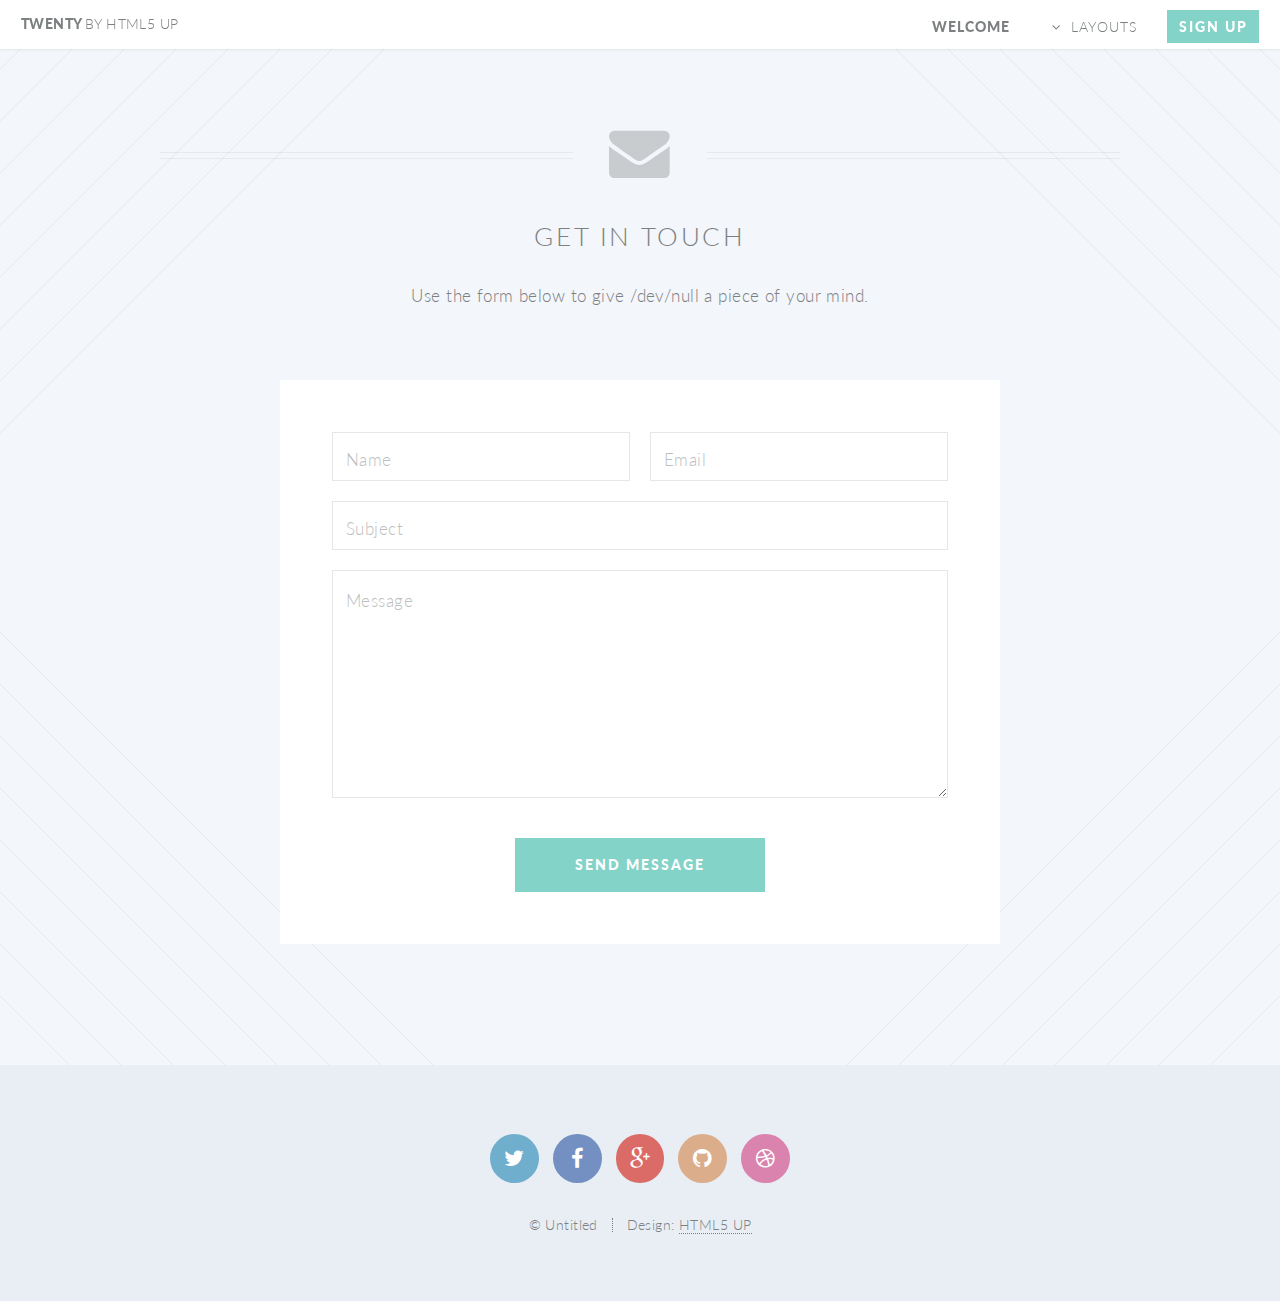
<file: templates/twenty/contact.html>
<!DOCTYPE HTML>
<!--
	Twenty by HTML5 UP
	html5up.net | @n33co
	Free for personal and commercial use under the CCA 3.0 license (html5up.net/license)
-->
<html>
	<head>
		<title>Contact - Twenty by HTML5 UP</title>
		<meta charset="utf-8" />
		<meta name="viewport" content="width=device-width, initial-scale=1" />
		<!--[if lte IE 8]><script src="assets/js/ie/html5shiv.js"></script><![endif]-->
		<link rel="stylesheet" href="assets/css/main.css" />
		<!--[if lte IE 8]><link rel="stylesheet" href="assets/css/ie8.css" /><![endif]-->
		<!--[if lte IE 9]><link rel="stylesheet" href="assets/css/ie9.css" /><![endif]-->
	</head>
	<body class="contact">
		<div id="page-wrapper">

			<!-- Header -->
				<header id="header">
					<h1 id="logo"><a href="index.html">Twenty <span>by HTML5 UP</span></a></h1>
					<nav id="nav">
						<ul>
							<li class="current"><a href="index.html">Welcome</a></li>
							<li class="submenu">
								<a href="#">Layouts</a>
								<ul>
									<li><a href="left-sidebar.html">Left Sidebar</a></li>
									<li><a href="right-sidebar.html">Right Sidebar</a></li>
									<li><a href="no-sidebar.html">No Sidebar</a></li>
									<li><a href="contact.html">Contact</a></li>
									<li class="submenu">
										<a href="#">Submenu</a>
										<ul>
											<li><a href="#">Dolore Sed</a></li>
											<li><a href="#">Consequat</a></li>
											<li><a href="#">Lorem Magna</a></li>
											<li><a href="#">Sed Magna</a></li>
											<li><a href="#">Ipsum Nisl</a></li>
										</ul>
									</li>
								</ul>
							</li>
							<li><a href="#" class="button special">Sign Up</a></li>
						</ul>
					</nav>
				</header>

			<!-- Main -->
				<article id="main">

					<header class="special container">
						<span class="icon fa-envelope"></span>
						<h2>Get In Touch</h2>
						<p>Use the form below to give /dev/null a piece of your mind.</p>
					</header>

					<!-- One -->
						<section class="wrapper style4 special container 75%">

							<!-- Content -->
								<div class="content">
									<form>
										<div class="row 50%">
											<div class="6u 12u(mobile)">
												<input type="text" name="name" placeholder="Name" />
											</div>
											<div class="6u 12u(mobile)">
												<input type="text" name="email" placeholder="Email" />
											</div>
										</div>
										<div class="row 50%">
											<div class="12u">
												<input type="text" name="subject" placeholder="Subject" />
											</div>
										</div>
										<div class="row 50%">
											<div class="12u">
												<textarea name="message" placeholder="Message" rows="7"></textarea>
											</div>
										</div>
										<div class="row">
											<div class="12u">
												<ul class="buttons">
													<li><input type="submit" class="special" value="Send Message" /></li>
												</ul>
											</div>
										</div>
									</form>
								</div>

						</section>

				</article>

			<!-- Footer -->
				<footer id="footer">

					<ul class="icons">
						<li><a href="#" class="icon circle fa-twitter"><span class="label">Twitter</span></a></li>
						<li><a href="#" class="icon circle fa-facebook"><span class="label">Facebook</span></a></li>
						<li><a href="#" class="icon circle fa-google-plus"><span class="label">Google+</span></a></li>
						<li><a href="#" class="icon circle fa-github"><span class="label">Github</span></a></li>
						<li><a href="#" class="icon circle fa-dribbble"><span class="label">Dribbble</span></a></li>
					</ul>

					<ul class="copyright">
						<li>&copy; Untitled</li><li>Design: <a href="http://html5up.net">HTML5 UP</a></li>
					</ul>

				</footer>

		</div>

		<!-- Scripts -->
			<script src="assets/js/jquery.min.js"></script>
			<script src="assets/js/jquery.dropotron.min.js"></script>
			<script src="assets/js/jquery.scrolly.min.js"></script>
			<script src="assets/js/jquery.scrollgress.min.js"></script>
			<script src="assets/js/skel.min.js"></script>
			<script src="assets/js/util.js"></script>
			<!--[if lte IE 8]><script src="assets/js/ie/respond.min.js"></script><![endif]-->
			<script src="assets/js/main.js"></script>

	</body>
</html>
</file>
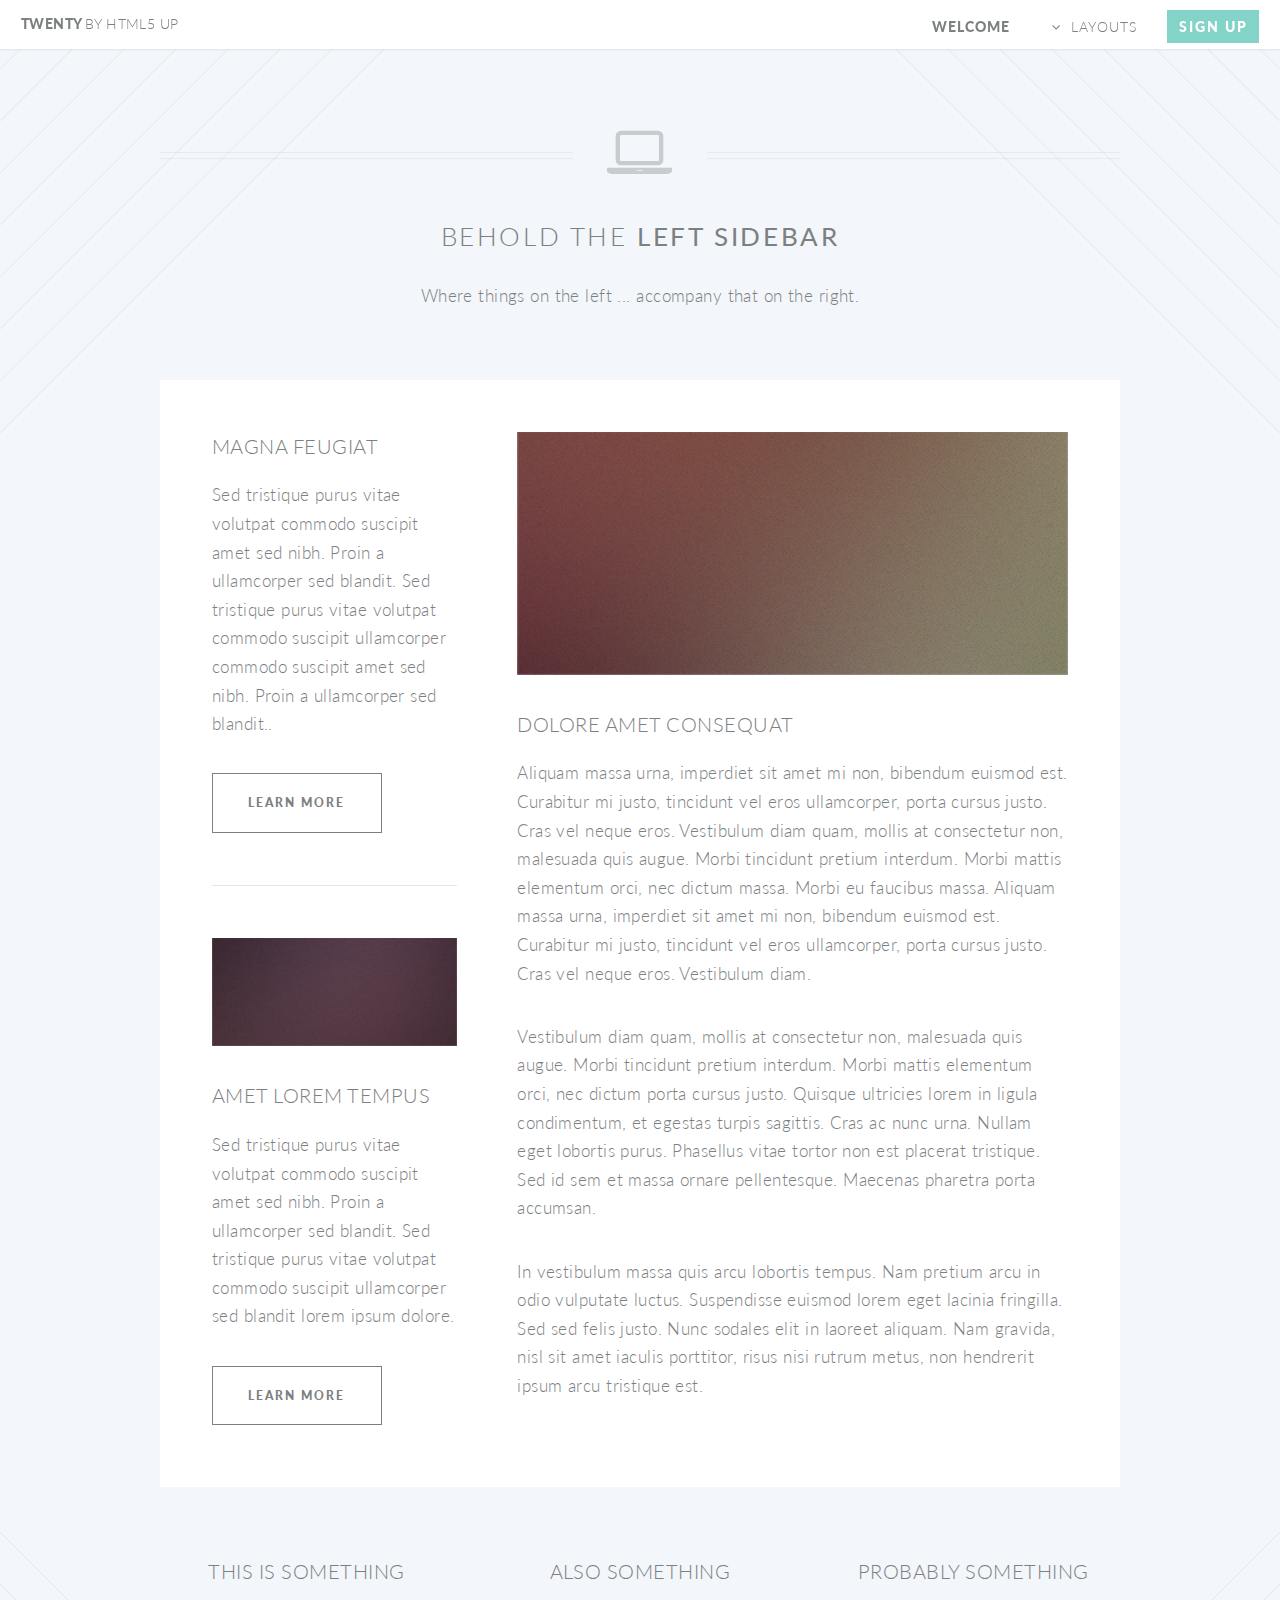
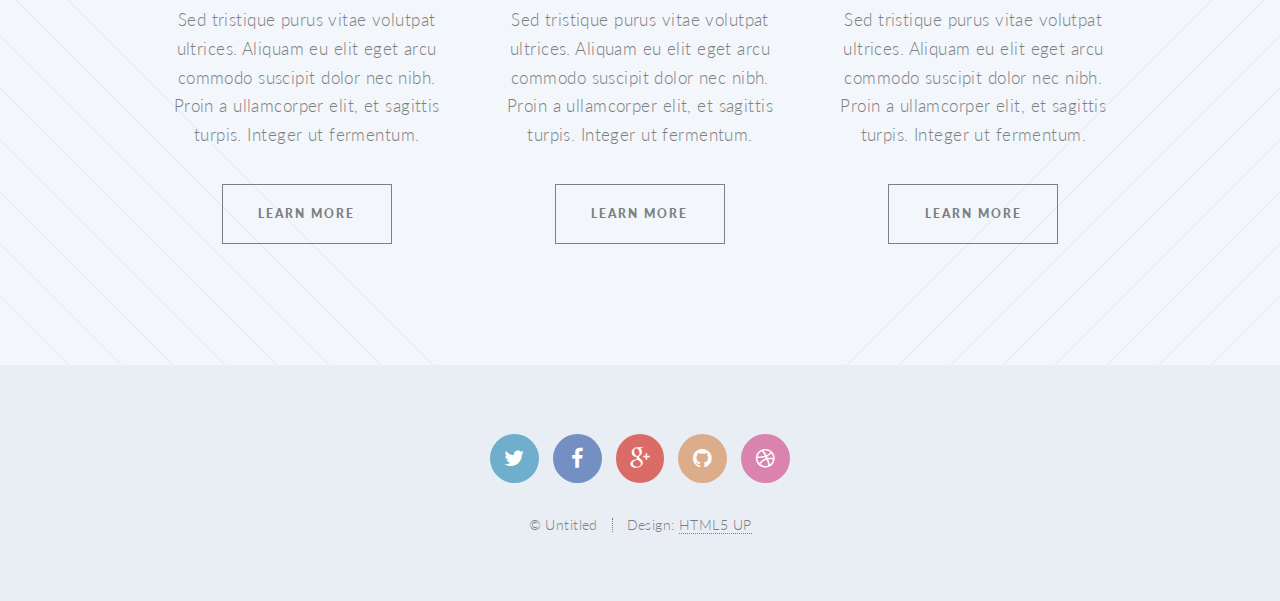
<file: templates/twenty/left-sidebar.html>
<!DOCTYPE HTML>
<!--
	Twenty by HTML5 UP
	html5up.net | @n33co
	Free for personal and commercial use under the CCA 3.0 license (html5up.net/license)
-->
<html>
	<head>
		<title>Left Sidebar - Twenty by HTML5 UP</title>
		<meta charset="utf-8" />
		<meta name="viewport" content="width=device-width, initial-scale=1" />
		<!--[if lte IE 8]><script src="assets/js/ie/html5shiv.js"></script><![endif]-->
		<link rel="stylesheet" href="assets/css/main.css" />
		<!--[if lte IE 8]><link rel="stylesheet" href="assets/css/ie8.css" /><![endif]-->
		<!--[if lte IE 9]><link rel="stylesheet" href="assets/css/ie9.css" /><![endif]-->
	</head>
	<body class="left-sidebar">
		<div id="page-wrapper">

			<!-- Header -->
				<header id="header">
					<h1 id="logo"><a href="index.html">Twenty <span>by HTML5 UP</span></a></h1>
					<nav id="nav">
						<ul>
							<li class="current"><a href="index.html">Welcome</a></li>
							<li class="submenu">
								<a href="#">Layouts</a>
								<ul>
									<li><a href="left-sidebar.html">Left Sidebar</a></li>
									<li><a href="right-sidebar.html">Right Sidebar</a></li>
									<li><a href="no-sidebar.html">No Sidebar</a></li>
									<li><a href="contact.html">Contact</a></li>
									<li class="submenu">
										<a href="#">Submenu</a>
										<ul>
											<li><a href="#">Dolore Sed</a></li>
											<li><a href="#">Consequat</a></li>
											<li><a href="#">Lorem Magna</a></li>
											<li><a href="#">Sed Magna</a></li>
											<li><a href="#">Ipsum Nisl</a></li>
										</ul>
									</li>
								</ul>
							</li>
							<li><a href="#" class="button special">Sign Up</a></li>
						</ul>
					</nav>
				</header>

			<!-- Main -->
				<article id="main">

					<header class="special container">
						<span class="icon fa-laptop"></span>
						<h2>Behold the <strong>Left Sidebar</strong></h2>
						<p>Where things on the left ... accompany that on the right.</p>
					</header>

					<!-- One -->
						<section class="wrapper style4 container">

							<div class="row 150%">
								<div class="4u 12u(narrower)">

									<!-- Sidebar -->
										<div class="sidebar">
											<section>
												<header>
													<h3>Magna Feugiat</h3>
												</header>
												<p>Sed tristique purus vitae volutpat commodo suscipit amet sed nibh. Proin a ullamcorper sed blandit. Sed tristique purus vitae volutpat commodo suscipit ullamcorper commodo suscipit amet sed nibh. Proin a ullamcorper sed blandit..</p>
												<footer>
													<ul class="buttons">
														<li><a href="#" class="button small">Learn More</a></li>
													</ul>
												</footer>
											</section>

											<section>
												<a href="#" class="image featured"><img src="images/pic03.jpg" alt="" /></a>
												<header>
													<h3>Amet Lorem Tempus</h3>
												</header>
												<p>Sed tristique purus vitae volutpat commodo suscipit amet sed nibh. Proin a ullamcorper sed blandit. Sed tristique purus vitae volutpat commodo suscipit ullamcorper sed blandit lorem ipsum dolore.</p>
												<footer>
													<ul class="buttons">
														<li><a href="#" class="button small">Learn More</a></li>
													</ul>
												</footer>
											</section>
										</div>

								</div>
								<div class="8u 12u(narrower) important(narrower)">

									<!-- Content -->
										<div class="content">
											<section>
												<a href="#" class="image featured"><img src="images/pic02.jpg" alt="" /></a>
												<header>
													<h3>Dolore Amet Consequat</h3>
												</header>
												<p>Aliquam massa urna, imperdiet sit amet mi non, bibendum euismod est. Curabitur mi justo, tincidunt vel eros ullamcorper, porta cursus justo. Cras vel neque eros. Vestibulum diam quam, mollis at consectetur non, malesuada quis augue. Morbi tincidunt pretium interdum. Morbi mattis elementum orci, nec dictum massa. Morbi eu faucibus massa. Aliquam massa urna, imperdiet sit amet mi non, bibendum euismod est. Curabitur mi justo, tincidunt vel eros ullamcorper, porta cursus justo. Cras vel neque eros. Vestibulum diam.</p>
												<p>Vestibulum diam quam, mollis at consectetur non, malesuada quis augue. Morbi tincidunt pretium interdum. Morbi mattis elementum orci, nec dictum porta cursus justo. Quisque ultricies lorem in ligula condimentum, et egestas turpis sagittis. Cras ac nunc urna. Nullam eget lobortis purus. Phasellus vitae tortor non est placerat tristique. Sed id sem et massa ornare pellentesque. Maecenas pharetra porta accumsan. </p>
												<p>In vestibulum massa quis arcu lobortis tempus. Nam pretium arcu in odio vulputate luctus. Suspendisse euismod lorem eget lacinia fringilla. Sed sed felis justo. Nunc sodales elit in laoreet aliquam. Nam gravida, nisl sit amet iaculis porttitor, risus nisi rutrum metus, non hendrerit ipsum arcu tristique est.</p>
											</section>
										</div>

								</div>
							</div>
						</section>

					<!-- Two -->
						<section class="wrapper style1 container special">
							<div class="row">
								<div class="4u 12u(narrower)">

									<section>
										<header>
											<h3>This is Something</h3>
										</header>
										<p>Sed tristique purus vitae volutpat ultrices. Aliquam eu elit eget arcu commodo suscipit dolor nec nibh. Proin a ullamcorper elit, et sagittis turpis. Integer ut fermentum.</p>
										<footer>
											<ul class="buttons">
												<li><a href="#" class="button small">Learn More</a></li>
											</ul>
										</footer>
									</section>

								</div>
								<div class="4u 12u(narrower)">

									<section>
										<header>
											<h3>Also Something</h3>
										</header>
										<p>Sed tristique purus vitae volutpat ultrices. Aliquam eu elit eget arcu commodo suscipit dolor nec nibh. Proin a ullamcorper elit, et sagittis turpis. Integer ut fermentum.</p>
										<footer>
											<ul class="buttons">
												<li><a href="#" class="button small">Learn More</a></li>
											</ul>
										</footer>
									</section>

								</div>
								<div class="4u 12u(narrower)">

									<section>
										<header>
											<h3>Probably Something</h3>
										</header>
										<p>Sed tristique purus vitae volutpat ultrices. Aliquam eu elit eget arcu commodo suscipit dolor nec nibh. Proin a ullamcorper elit, et sagittis turpis. Integer ut fermentum.</p>
										<footer>
											<ul class="buttons">
												<li><a href="#" class="button small">Learn More</a></li>
											</ul>
										</footer>
									</section>

								</div>
							</div>
						</section>

				</article>

			<!-- Footer -->
				<footer id="footer">

					<ul class="icons">
						<li><a href="#" class="icon circle fa-twitter"><span class="label">Twitter</span></a></li>
						<li><a href="#" class="icon circle fa-facebook"><span class="label">Facebook</span></a></li>
						<li><a href="#" class="icon circle fa-google-plus"><span class="label">Google+</span></a></li>
						<li><a href="#" class="icon circle fa-github"><span class="label">Github</span></a></li>
						<li><a href="#" class="icon circle fa-dribbble"><span class="label">Dribbble</span></a></li>
					</ul>

					<ul class="copyright">
						<li>&copy; Untitled</li><li>Design: <a href="http://html5up.net">HTML5 UP</a></li>
					</ul>

				</footer>

		</div>

		<!-- Scripts -->
			<script src="assets/js/jquery.min.js"></script>
			<script src="assets/js/jquery.dropotron.min.js"></script>
			<script src="assets/js/jquery.scrolly.min.js"></script>
			<script src="assets/js/jquery.scrollgress.min.js"></script>
			<script src="assets/js/skel.min.js"></script>
			<script src="assets/js/util.js"></script>
			<!--[if lte IE 8]><script src="assets/js/ie/respond.min.js"></script><![endif]-->
			<script src="assets/js/main.js"></script>

	</body>
</html>
</file>
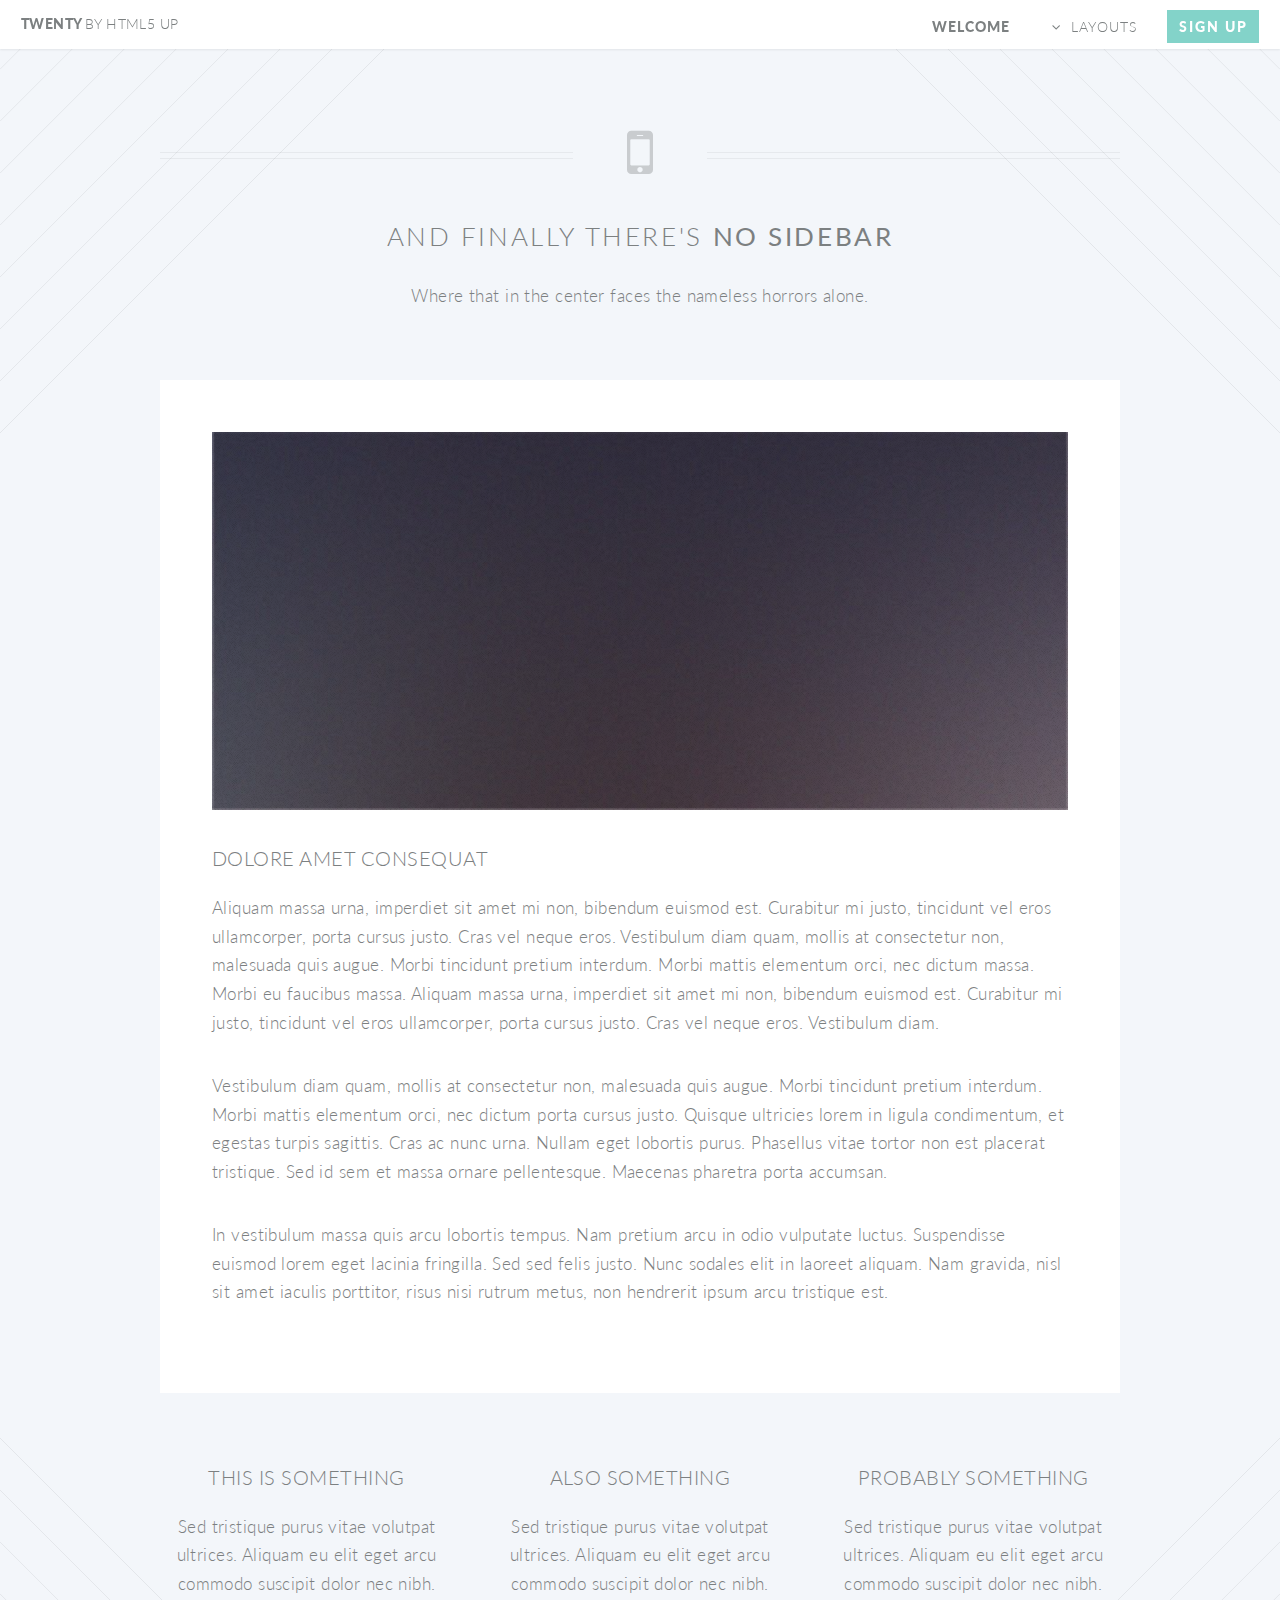
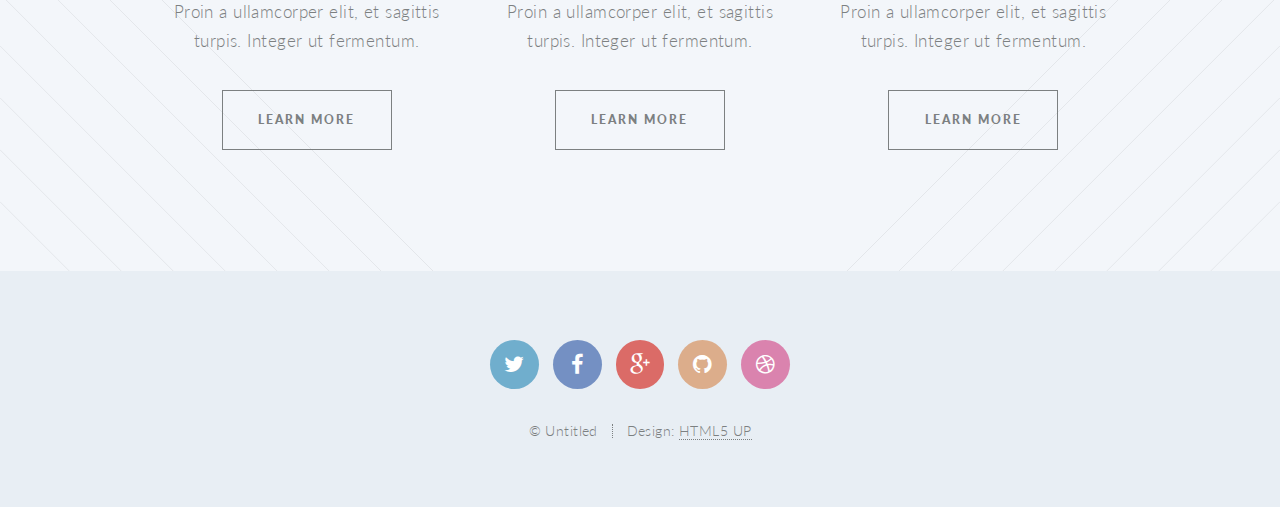
<file: templates/twenty/no-sidebar.html>
<!DOCTYPE HTML>
<!--
	Twenty by HTML5 UP
	html5up.net | @n33co
	Free for personal and commercial use under the CCA 3.0 license (html5up.net/license)
-->
<html>
	<head>
		<title>No Sidebar - Twenty by HTML5 UP</title>
		<meta charset="utf-8" />
		<meta name="viewport" content="width=device-width, initial-scale=1" />
		<!--[if lte IE 8]><script src="assets/js/ie/html5shiv.js"></script><![endif]-->
		<link rel="stylesheet" href="assets/css/main.css" />
		<!--[if lte IE 8]><link rel="stylesheet" href="assets/css/ie8.css" /><![endif]-->
		<!--[if lte IE 9]><link rel="stylesheet" href="assets/css/ie9.css" /><![endif]-->
	</head>
	<body class="no-sidebar">
		<div id="page-wrapper">

			<!-- Header -->
				<header id="header">
					<h1 id="logo"><a href="index.html">Twenty <span>by HTML5 UP</span></a></h1>
					<nav id="nav">
						<ul>
							<li class="current"><a href="index.html">Welcome</a></li>
							<li class="submenu">
								<a href="#">Layouts</a>
								<ul>
									<li><a href="left-sidebar.html">Left Sidebar</a></li>
									<li><a href="right-sidebar.html">Right Sidebar</a></li>
									<li><a href="no-sidebar.html">No Sidebar</a></li>
									<li><a href="contact.html">Contact</a></li>
									<li class="submenu">
										<a href="#">Submenu</a>
										<ul>
											<li><a href="#">Dolore Sed</a></li>
											<li><a href="#">Consequat</a></li>
											<li><a href="#">Lorem Magna</a></li>
											<li><a href="#">Sed Magna</a></li>
											<li><a href="#">Ipsum Nisl</a></li>
										</ul>
									</li>
								</ul>
							</li>
							<li><a href="#" class="button special">Sign Up</a></li>
						</ul>
					</nav>
				</header>

			<!-- Main -->
				<article id="main">

					<header class="special container">
						<span class="icon fa-mobile"></span>
						<h2>And finally there's <strong>No Sidebar</strong></h2>
						<p>Where that in the center faces the nameless horrors alone.</p>
					</header>

					<!-- One -->
						<section class="wrapper style4 container">

							<!-- Content -->
								<div class="content">
									<section>
										<a href="#" class="image featured"><img src="images/pic04.jpg" alt="" /></a>
										<header>
											<h3>Dolore Amet Consequat</h3>
										</header>
										<p>Aliquam massa urna, imperdiet sit amet mi non, bibendum euismod est. Curabitur mi justo, tincidunt vel eros ullamcorper, porta cursus justo. Cras vel neque eros. Vestibulum diam quam, mollis at consectetur non, malesuada quis augue. Morbi tincidunt pretium interdum. Morbi mattis elementum orci, nec dictum massa. Morbi eu faucibus massa. Aliquam massa urna, imperdiet sit amet mi non, bibendum euismod est. Curabitur mi justo, tincidunt vel eros ullamcorper, porta cursus justo. Cras vel neque eros. Vestibulum diam.</p>
										<p>Vestibulum diam quam, mollis at consectetur non, malesuada quis augue. Morbi tincidunt pretium interdum. Morbi mattis elementum orci, nec dictum porta cursus justo. Quisque ultricies lorem in ligula condimentum, et egestas turpis sagittis. Cras ac nunc urna. Nullam eget lobortis purus. Phasellus vitae tortor non est placerat tristique. Sed id sem et massa ornare pellentesque. Maecenas pharetra porta accumsan. </p>
										<p>In vestibulum massa quis arcu lobortis tempus. Nam pretium arcu in odio vulputate luctus. Suspendisse euismod lorem eget lacinia fringilla. Sed sed felis justo. Nunc sodales elit in laoreet aliquam. Nam gravida, nisl sit amet iaculis porttitor, risus nisi rutrum metus, non hendrerit ipsum arcu tristique est.</p>
									</section>
								</div>

						</section>

					<!-- Two -->
						<section class="wrapper style1 container special">
							<div class="row">
								<div class="4u 12u(narrower)">

									<section>
										<header>
											<h3>This is Something</h3>
										</header>
										<p>Sed tristique purus vitae volutpat ultrices. Aliquam eu elit eget arcu commodo suscipit dolor nec nibh. Proin a ullamcorper elit, et sagittis turpis. Integer ut fermentum.</p>
										<footer>
											<ul class="buttons">
												<li><a href="#" class="button small">Learn More</a></li>
											</ul>
										</footer>
									</section>

								</div>
								<div class="4u 12u(narrower)">

									<section>
										<header>
											<h3>Also Something</h3>
										</header>
										<p>Sed tristique purus vitae volutpat ultrices. Aliquam eu elit eget arcu commodo suscipit dolor nec nibh. Proin a ullamcorper elit, et sagittis turpis. Integer ut fermentum.</p>
										<footer>
											<ul class="buttons">
												<li><a href="#" class="button small">Learn More</a></li>
											</ul>
										</footer>
									</section>

								</div>
								<div class="4u 12u(narrower)">

									<section>
										<header>
											<h3>Probably Something</h3>
										</header>
										<p>Sed tristique purus vitae volutpat ultrices. Aliquam eu elit eget arcu commodo suscipit dolor nec nibh. Proin a ullamcorper elit, et sagittis turpis. Integer ut fermentum.</p>
										<footer>
											<ul class="buttons">
												<li><a href="#" class="button small">Learn More</a></li>
											</ul>
										</footer>
									</section>

								</div>
							</div>
						</section>

				</article>

			<!-- Footer -->
				<footer id="footer">

					<ul class="icons">
						<li><a href="#" class="icon circle fa-twitter"><span class="label">Twitter</span></a></li>
						<li><a href="#" class="icon circle fa-facebook"><span class="label">Facebook</span></a></li>
						<li><a href="#" class="icon circle fa-google-plus"><span class="label">Google+</span></a></li>
						<li><a href="#" class="icon circle fa-github"><span class="label">Github</span></a></li>
						<li><a href="#" class="icon circle fa-dribbble"><span class="label">Dribbble</span></a></li>
					</ul>

					<ul class="copyright">
						<li>&copy; Untitled</li><li>Design: <a href="http://html5up.net">HTML5 UP</a></li>
					</ul>

				</footer>

		</div>

		<!-- Scripts -->
			<script src="assets/js/jquery.min.js"></script>
			<script src="assets/js/jquery.dropotron.min.js"></script>
			<script src="assets/js/jquery.scrolly.min.js"></script>
			<script src="assets/js/jquery.scrollgress.min.js"></script>
			<script src="assets/js/skel.min.js"></script>
			<script src="assets/js/util.js"></script>
			<!--[if lte IE 8]><script src="assets/js/ie/respond.min.js"></script><![endif]-->
			<script src="assets/js/main.js"></script>

	</body>
</html>
</file>
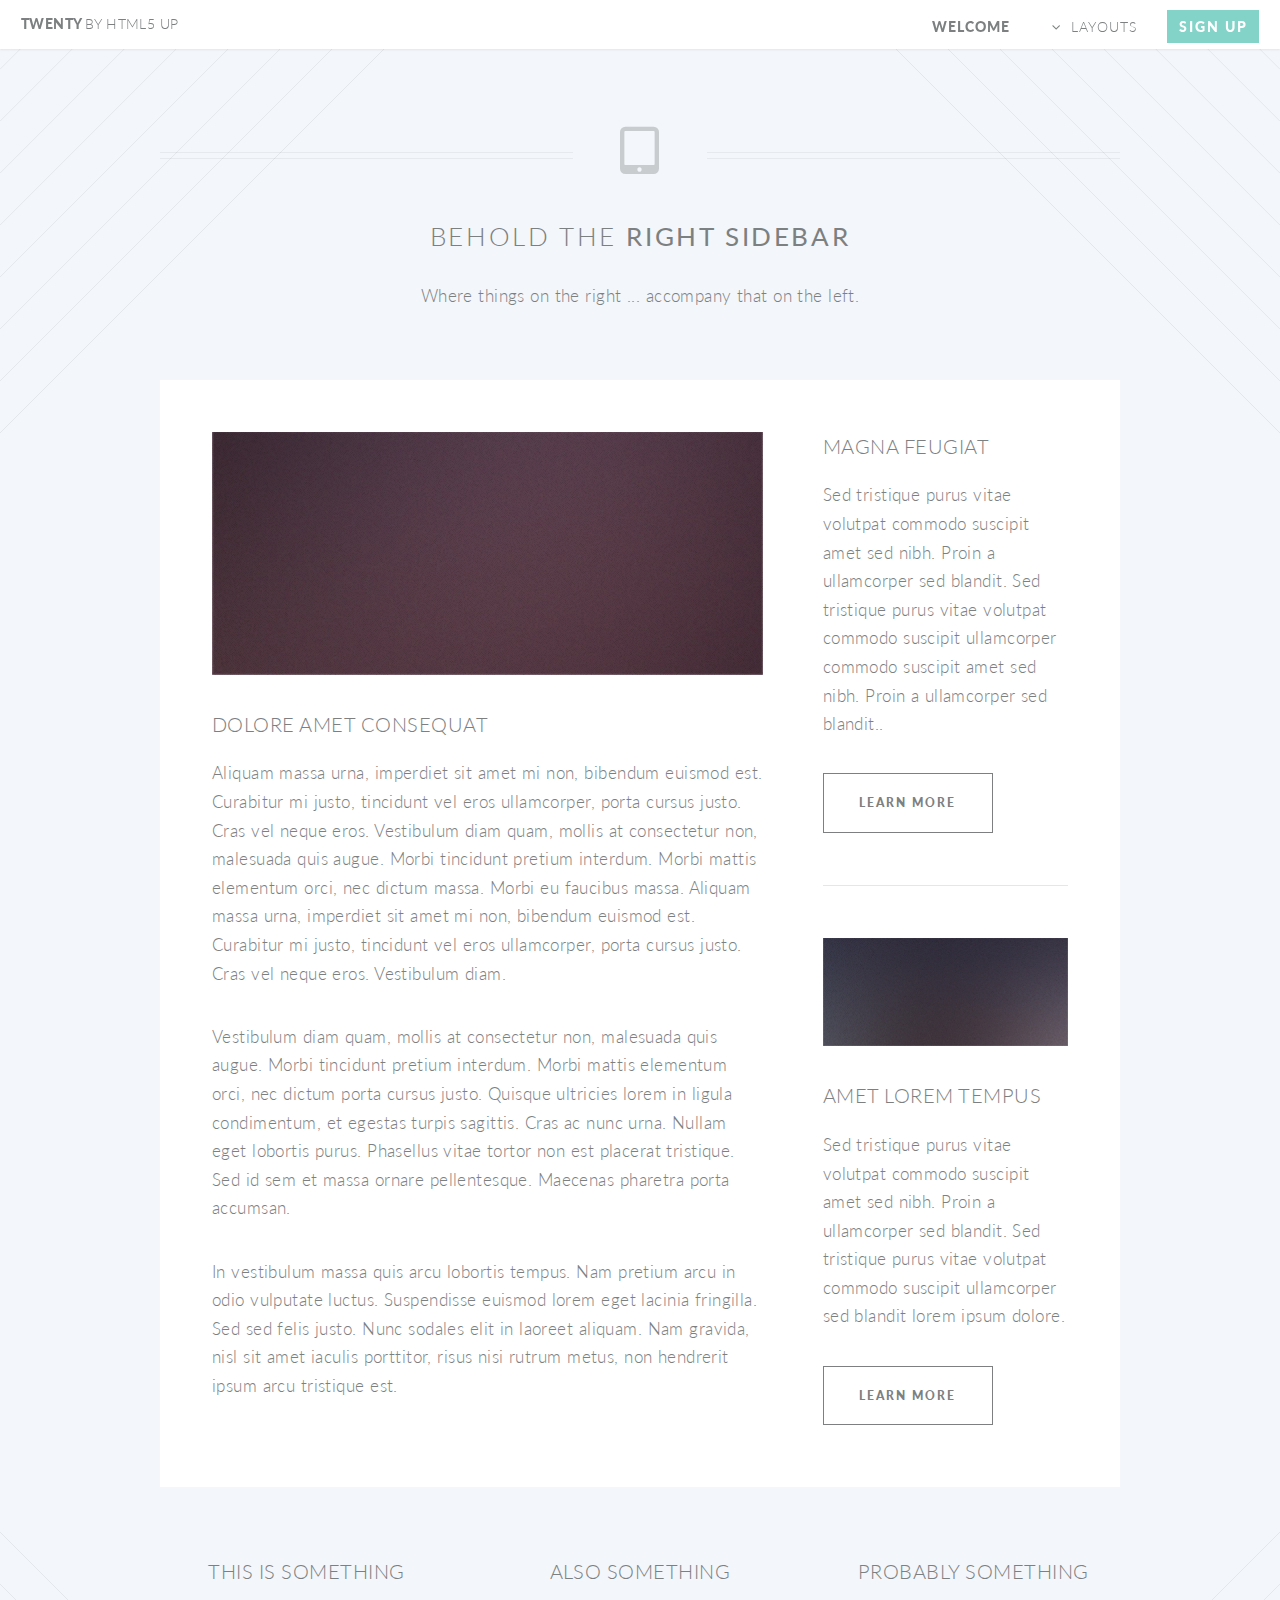
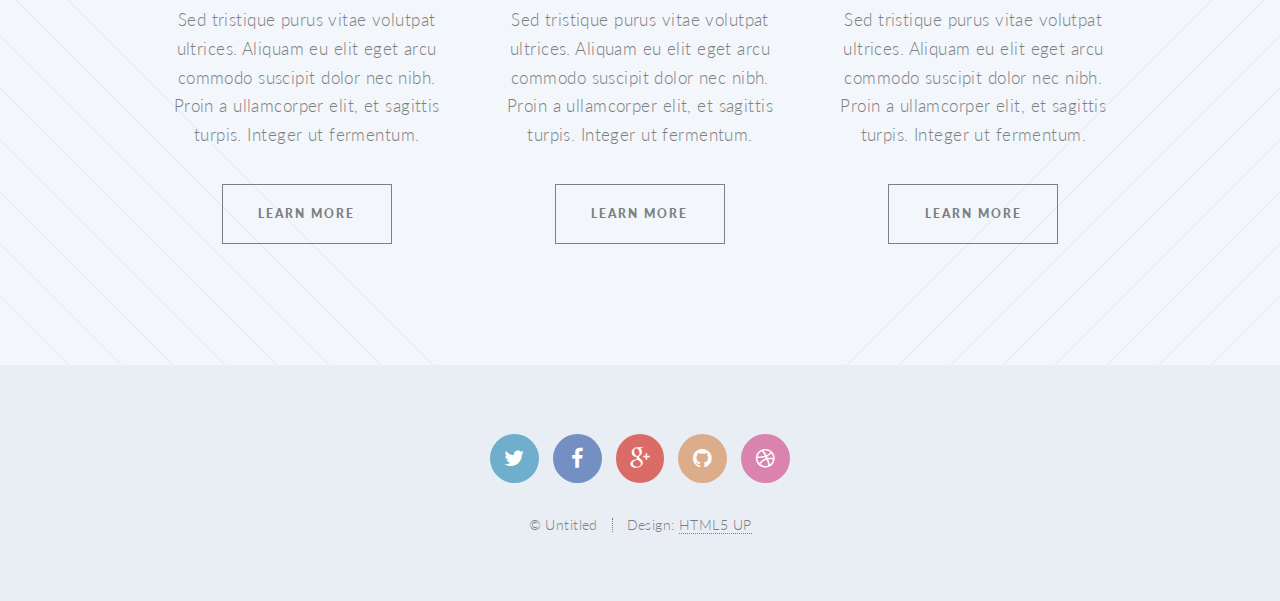
<file: templates/twenty/right-sidebar.html>
<!DOCTYPE HTML>
<!--
	Twenty by HTML5 UP
	html5up.net | @n33co
	Free for personal and commercial use under the CCA 3.0 license (html5up.net/license)
-->
<html>
	<head>
		<title>Right Sidebar - Twenty by HTML5 UP</title>
		<meta charset="utf-8" />
		<meta name="viewport" content="width=device-width, initial-scale=1" />
		<!--[if lte IE 8]><script src="assets/js/ie/html5shiv.js"></script><![endif]-->
		<link rel="stylesheet" href="assets/css/main.css" />
		<!--[if lte IE 8]><link rel="stylesheet" href="assets/css/ie8.css" /><![endif]-->
		<!--[if lte IE 9]><link rel="stylesheet" href="assets/css/ie9.css" /><![endif]-->
	</head>
	<body class="right-sidebar">
		<div id="page-wrapper">

			<!-- Header -->
				<header id="header">
					<h1 id="logo"><a href="index.html">Twenty <span>by HTML5 UP</span></a></h1>
					<nav id="nav">
						<ul>
							<li class="current"><a href="index.html">Welcome</a></li>
							<li class="submenu">
								<a href="#">Layouts</a>
								<ul>
									<li><a href="left-sidebar.html">Left Sidebar</a></li>
									<li><a href="right-sidebar.html">Right Sidebar</a></li>
									<li><a href="no-sidebar.html">No Sidebar</a></li>
									<li><a href="contact.html">Contact</a></li>
									<li class="submenu">
										<a href="#">Submenu</a>
										<ul>
											<li><a href="#">Dolore Sed</a></li>
											<li><a href="#">Consequat</a></li>
											<li><a href="#">Lorem Magna</a></li>
											<li><a href="#">Sed Magna</a></li>
											<li><a href="#">Ipsum Nisl</a></li>
										</ul>
									</li>
								</ul>
							</li>
							<li><a href="#" class="button special">Sign Up</a></li>
						</ul>
					</nav>
				</header>

			<!-- Main -->
				<article id="main">

					<header class="special container">
						<span class="icon fa-tablet"></span>
						<h2>Behold the <strong>Right Sidebar</strong></h2>
						<p>Where things on the right ... accompany that on the left.</p>
					</header>

					<!-- One -->
						<section class="wrapper style4 container">

							<div class="row 150%">
								<div class="8u 12u(narrower)">

									<!-- Content -->
										<div class="content">
											<section>
												<a href="#" class="image featured"><img src="images/pic03.jpg" alt="" /></a>
												<header>
													<h3>Dolore Amet Consequat</h3>
												</header>
												<p>Aliquam massa urna, imperdiet sit amet mi non, bibendum euismod est. Curabitur mi justo, tincidunt vel eros ullamcorper, porta cursus justo. Cras vel neque eros. Vestibulum diam quam, mollis at consectetur non, malesuada quis augue. Morbi tincidunt pretium interdum. Morbi mattis elementum orci, nec dictum massa. Morbi eu faucibus massa. Aliquam massa urna, imperdiet sit amet mi non, bibendum euismod est. Curabitur mi justo, tincidunt vel eros ullamcorper, porta cursus justo. Cras vel neque eros. Vestibulum diam.</p>
												<p>Vestibulum diam quam, mollis at consectetur non, malesuada quis augue. Morbi tincidunt pretium interdum. Morbi mattis elementum orci, nec dictum porta cursus justo. Quisque ultricies lorem in ligula condimentum, et egestas turpis sagittis. Cras ac nunc urna. Nullam eget lobortis purus. Phasellus vitae tortor non est placerat tristique. Sed id sem et massa ornare pellentesque. Maecenas pharetra porta accumsan. </p>
												<p>In vestibulum massa quis arcu lobortis tempus. Nam pretium arcu in odio vulputate luctus. Suspendisse euismod lorem eget lacinia fringilla. Sed sed felis justo. Nunc sodales elit in laoreet aliquam. Nam gravida, nisl sit amet iaculis porttitor, risus nisi rutrum metus, non hendrerit ipsum arcu tristique est.</p>
											</section>
										</div>

								</div>
								<div class="4u 12u(narrower)">

									<!-- Sidebar -->
										<div class="sidebar">
											<section>
												<header>
													<h3>Magna Feugiat</h3>
												</header>
												<p>Sed tristique purus vitae volutpat commodo suscipit amet sed nibh. Proin a ullamcorper sed blandit. Sed tristique purus vitae volutpat commodo suscipit ullamcorper commodo suscipit amet sed nibh. Proin a ullamcorper sed blandit..</p>
												<footer>
													<ul class="buttons">
														<li><a href="#" class="button small">Learn More</a></li>
													</ul>
												</footer>
											</section>

											<section>
												<a href="#" class="image featured"><img src="images/pic04.jpg" alt="" /></a>
												<header>
													<h3>Amet Lorem Tempus</h3>
												</header>
												<p>Sed tristique purus vitae volutpat commodo suscipit amet sed nibh. Proin a ullamcorper sed blandit. Sed tristique purus vitae volutpat commodo suscipit ullamcorper sed blandit lorem ipsum dolore.</p>
												<footer>
													<ul class="buttons">
														<li><a href="#" class="button small">Learn More</a></li>
													</ul>
												</footer>
											</section>
										</div>

								</div>
							</div>
						</section>

					<!-- Two -->
						<section class="wrapper style1 container special">
							<div class="row">
								<div class="4u 12u(narrower)">

									<section>
										<header>
											<h3>This is Something</h3>
										</header>
										<p>Sed tristique purus vitae volutpat ultrices. Aliquam eu elit eget arcu commodo suscipit dolor nec nibh. Proin a ullamcorper elit, et sagittis turpis. Integer ut fermentum.</p>
										<footer>
											<ul class="buttons">
												<li><a href="#" class="button small">Learn More</a></li>
											</ul>
										</footer>
									</section>

								</div>
								<div class="4u 12u(narrower)">

									<section>
										<header>
											<h3>Also Something</h3>
										</header>
										<p>Sed tristique purus vitae volutpat ultrices. Aliquam eu elit eget arcu commodo suscipit dolor nec nibh. Proin a ullamcorper elit, et sagittis turpis. Integer ut fermentum.</p>
										<footer>
											<ul class="buttons">
												<li><a href="#" class="button small">Learn More</a></li>
											</ul>
										</footer>
									</section>

								</div>
								<div class="4u 12u(narrower)">

									<section>
										<header>
											<h3>Probably Something</h3>
										</header>
										<p>Sed tristique purus vitae volutpat ultrices. Aliquam eu elit eget arcu commodo suscipit dolor nec nibh. Proin a ullamcorper elit, et sagittis turpis. Integer ut fermentum.</p>
										<footer>
											<ul class="buttons">
												<li><a href="#" class="button small">Learn More</a></li>
											</ul>
										</footer>
									</section>

								</div>
							</div>
						</section>

				</article>

			<!-- Footer -->
				<footer id="footer">

					<ul class="icons">
						<li><a href="#" class="icon circle fa-twitter"><span class="label">Twitter</span></a></li>
						<li><a href="#" class="icon circle fa-facebook"><span class="label">Facebook</span></a></li>
						<li><a href="#" class="icon circle fa-google-plus"><span class="label">Google+</span></a></li>
						<li><a href="#" class="icon circle fa-github"><span class="label">Github</span></a></li>
						<li><a href="#" class="icon circle fa-dribbble"><span class="label">Dribbble</span></a></li>
					</ul>

					<ul class="copyright">
						<li>&copy; Untitled</li><li>Design: <a href="http://html5up.net">HTML5 UP</a></li>
					</ul>

				</footer>

		</div>

		<!-- Scripts -->
			<script src="assets/js/jquery.min.js"></script>
			<script src="assets/js/jquery.dropotron.min.js"></script>
			<script src="assets/js/jquery.scrolly.min.js"></script>
			<script src="assets/js/jquery.scrollgress.min.js"></script>
			<script src="assets/js/skel.min.js"></script>
			<script src="assets/js/util.js"></script>
			<!--[if lte IE 8]><script src="assets/js/ie/respond.min.js"></script><![endif]-->
			<script src="assets/js/main.js"></script>

	</body>
</html>
</file>
<file: templates/twenty/assets/css/ie8.css>
/*
	Twenty by HTML5 UP
	html5up.net | @n33co
	Free for personal and commercial use under the CCA 3.0 license (html5up.net/license)
*/

/* Section/Article */

	section > .last-child, section.last-child,
	article > .last-child,
	article.last-child {
		margin-bottom: 0;
	}

/* Banner */

	#banner {
		background-image: url("../../images/banner.jpg");
		background-repeat: no-repeat;
		background-size: cover;
		background-position: auto;
		-ms-behavior: url("assets/js/ie/backgroundsize.min.htc");
	}

		#banner .inner {
			background: #341b2b;
		}

/* CTA */

	#cta {
		background-image: url("../../images/banner.jpg");
		background-repeat: no-repeat;
		background-size: cover;
		background-position: auto;
		-ms-behavior: url("assets/js/ie/backgroundsize.min.htc");
	}
</file>
<file: templates/twenty/assets/css/ie9.css>
/*
	Twenty by HTML5 UP
	html5up.net | @n33co
	Free for personal and commercial use under the CCA 3.0 license (html5up.net/license)
*/

/* Banner */

	#banner .inner {
		opacity: 1.0;
	}
</file>
<file: templates/twenty/assets/css/main.css>
@import url("font-awesome.min.css");
@import url("http://fonts.googleapis.com/css?family=Lato:300,400,900");

/*
	Twenty by HTML5 UP
	html5up.net | @n33co
	Free for personal and commercial use under the CCA 3.0 license (html5up.net/license)
*/

/* Reset */

	html, body, div, span, applet, object, iframe, h1, h2, h3, h4, h5, h6, p, blockquote, pre, a, abbr, acronym, address, big, cite, code, del, dfn, em, img, ins, kbd, q, s, samp, small, strike, strong, sub, sup, tt, var, b, u, i, center, dl, dt, dd, ol, ul, li, fieldset, form, label, legend, table, caption, tbody, tfoot, thead, tr, th, td, article, aside, canvas, details, embed, figure, figcaption, footer, header, hgroup, menu, nav, output, ruby, section, summary, time, mark, audio, video {
		margin: 0;
		padding: 0;
		border: 0;
		font-size: 100%;
		font: inherit;
		vertical-align: baseline;
	}

	article, aside, details, figcaption, figure, footer, header, hgroup, menu, nav, section {
		display: block;
	}

	body {
		line-height: 1;
	}

	ol, ul {
		list-style: none;
	}

	blockquote, q {
		quotes: none;
	}

	blockquote:before, blockquote:after, q:before, q:after {
		content: '';
		content: none;
	}

	table {
		border-collapse: collapse;
		border-spacing: 0;
	}

	body {
		-webkit-text-size-adjust: none;
	}

/* Box Model */

	*, *:before, *:after {
		-moz-box-sizing: border-box;
		-webkit-box-sizing: border-box;
		box-sizing: border-box;
	}

/* Containers */

	.container {
		margin-left: auto;
		margin-right: auto;
	}

	.container.\31 25\25 {
		width: 100%;
		max-width: 1750px;
		min-width: 1400px;
	}

	.container.\37 5\25 {
		width: 1050px;
	}

	.container.\35 0\25 {
		width: 700px;
	}

	.container.\32 5\25 {
		width: 350px;
	}

	.container {
		width: 1400px;
	}

	@media screen and (max-width: 1680px) {

		.container.\31 25\25 {
			width: 100%;
			max-width: 1500px;
			min-width: 1200px;
		}

		.container.\37 5\25 {
			width: 900px;
		}

		.container.\35 0\25 {
			width: 600px;
		}

		.container.\32 5\25 {
			width: 300px;
		}

		.container {
			width: 1200px;
		}

	}

	@media screen and (max-width: 1280px) {

		.container.\31 25\25 {
			width: 100%;
			max-width: 1200px;
			min-width: 960px;
		}

		.container.\37 5\25 {
			width: 720px;
		}

		.container.\35 0\25 {
			width: 480px;
		}

		.container.\32 5\25 {
			width: 240px;
		}

		.container {
			width: 960px;
		}

	}

	@media screen and (max-width: 980px) {

		.container.\31 25\25 {
			width: 100%;
			max-width: 118.75%;
			min-width: 95%;
		}

		.container.\37 5\25 {
			width: 71.25%;
		}

		.container.\35 0\25 {
			width: 47.5%;
		}

		.container.\32 5\25 {
			width: 23.75%;
		}

		.container {
			width: 95%;
		}

	}

	@media screen and (max-width: 840px) {

		.container.\31 25\25 {
			width: 100%;
			max-width: 118.75%;
			min-width: 95%;
		}

		.container.\37 5\25 {
			width: 71.25%;
		}

		.container.\35 0\25 {
			width: 47.5%;
		}

		.container.\32 5\25 {
			width: 23.75%;
		}

		.container {
			width: 95% !important;
		}

	}

	@media screen and (max-width: 736px) {

		.container.\31 25\25 {
			width: 100%;
			max-width: 125%;
			min-width: 100%;
		}

		.container.\37 5\25 {
			width: 75%;
		}

		.container.\35 0\25 {
			width: 50%;
		}

		.container.\32 5\25 {
			width: 25%;
		}

		.container {
			width: 100% !important;
		}

	}

/* Grid */

	.row {
		border-bottom: solid 1px transparent;
		-moz-box-sizing: border-box;
		-webkit-box-sizing: border-box;
		box-sizing: border-box;
	}

	.row > * {
		float: left;
		-moz-box-sizing: border-box;
		-webkit-box-sizing: border-box;
		box-sizing: border-box;
	}

	.row:after, .row:before {
		content: '';
		display: block;
		clear: both;
		height: 0;
	}

	.row.uniform > * > :first-child {
		margin-top: 0;
	}

	.row.uniform > * > :last-child {
		margin-bottom: 0;
	}

	.row.\30 \25 > * {
		padding: 0px 0 0 0px;
	}

	.row.\30 \25 {
		margin: 0px 0 -1px 0px;
	}

	.row.uniform.\30 \25 > * {
		padding: 0px 0 0 0px;
	}

	.row.uniform.\30 \25 {
		margin: 0px 0 -1px 0px;
	}

	.row > * {
		padding: 50px 0 0 50px;
	}

	.row {
		margin: -50px 0 -1px -50px;
	}

	.row.uniform > * {
		padding: 50px 0 0 50px;
	}

	.row.uniform {
		margin: -50px 0 -1px -50px;
	}

	.row.\32 00\25 > * {
		padding: 100px 0 0 100px;
	}

	.row.\32 00\25 {
		margin: -100px 0 -1px -100px;
	}

	.row.uniform.\32 00\25 > * {
		padding: 100px 0 0 100px;
	}

	.row.uniform.\32 00\25 {
		margin: -100px 0 -1px -100px;
	}

	.row.\31 50\25 > * {
		padding: 75px 0 0 75px;
	}

	.row.\31 50\25 {
		margin: -75px 0 -1px -75px;
	}

	.row.uniform.\31 50\25 > * {
		padding: 75px 0 0 75px;
	}

	.row.uniform.\31 50\25 {
		margin: -75px 0 -1px -75px;
	}

	.row.\35 0\25 > * {
		padding: 25px 0 0 25px;
	}

	.row.\35 0\25 {
		margin: -25px 0 -1px -25px;
	}

	.row.uniform.\35 0\25 > * {
		padding: 25px 0 0 25px;
	}

	.row.uniform.\35 0\25 {
		margin: -25px 0 -1px -25px;
	}

	.row.\32 5\25 > * {
		padding: 12.5px 0 0 12.5px;
	}

	.row.\32 5\25 {
		margin: -12.5px 0 -1px -12.5px;
	}

	.row.uniform.\32 5\25 > * {
		padding: 12.5px 0 0 12.5px;
	}

	.row.uniform.\32 5\25 {
		margin: -12.5px 0 -1px -12.5px;
	}

	.\31 2u, .\31 2u\24 {
		width: 100%;
		clear: none;
		margin-left: 0;
	}

	.\31 1u, .\31 1u\24 {
		width: 91.6666666667%;
		clear: none;
		margin-left: 0;
	}

	.\31 0u, .\31 0u\24 {
		width: 83.3333333333%;
		clear: none;
		margin-left: 0;
	}

	.\39 u, .\39 u\24 {
		width: 75%;
		clear: none;
		margin-left: 0;
	}

	.\38 u, .\38 u\24 {
		width: 66.6666666667%;
		clear: none;
		margin-left: 0;
	}

	.\37 u, .\37 u\24 {
		width: 58.3333333333%;
		clear: none;
		margin-left: 0;
	}

	.\36 u, .\36 u\24 {
		width: 50%;
		clear: none;
		margin-left: 0;
	}

	.\35 u, .\35 u\24 {
		width: 41.6666666667%;
		clear: none;
		margin-left: 0;
	}

	.\34 u, .\34 u\24 {
		width: 33.3333333333%;
		clear: none;
		margin-left: 0;
	}

	.\33 u, .\33 u\24 {
		width: 25%;
		clear: none;
		margin-left: 0;
	}

	.\32 u, .\32 u\24 {
		width: 16.6666666667%;
		clear: none;
		margin-left: 0;
	}

	.\31 u, .\31 u\24 {
		width: 8.3333333333%;
		clear: none;
		margin-left: 0;
	}

	.\31 2u\24 + *,
	.\31 1u\24 + *,
	.\31 0u\24 + *,
	.\39 u\24 + *,
	.\38 u\24 + *,
	.\37 u\24 + *,
	.\36 u\24 + *,
	.\35 u\24 + *,
	.\34 u\24 + *,
	.\33 u\24 + *,
	.\32 u\24 + *,
	.\31 u\24 + * {
		clear: left;
	}

	.\-11u {
		margin-left: 91.66667%;
	}

	.\-10u {
		margin-left: 83.33333%;
	}

	.\-9u {
		margin-left: 75%;
	}

	.\-8u {
		margin-left: 66.66667%;
	}

	.\-7u {
		margin-left: 58.33333%;
	}

	.\-6u {
		margin-left: 50%;
	}

	.\-5u {
		margin-left: 41.66667%;
	}

	.\-4u {
		margin-left: 33.33333%;
	}

	.\-3u {
		margin-left: 25%;
	}

	.\-2u {
		margin-left: 16.66667%;
	}

	.\-1u {
		margin-left: 8.33333%;
	}

	@media screen and (max-width: 1680px) {

		.row > * {
			padding: 40px 0 0 40px;
		}

		.row {
			margin: -40px 0 -1px -40px;
		}

		.row.uniform > * {
			padding: 40px 0 0 40px;
		}

		.row.uniform {
			margin: -40px 0 -1px -40px;
		}

		.row.\32 00\25 > * {
			padding: 80px 0 0 80px;
		}

		.row.\32 00\25 {
			margin: -80px 0 -1px -80px;
		}

		.row.uniform.\32 00\25 > * {
			padding: 80px 0 0 80px;
		}

		.row.uniform.\32 00\25 {
			margin: -80px 0 -1px -80px;
		}

		.row.\31 50\25 > * {
			padding: 60px 0 0 60px;
		}

		.row.\31 50\25 {
			margin: -60px 0 -1px -60px;
		}

		.row.uniform.\31 50\25 > * {
			padding: 60px 0 0 60px;
		}

		.row.uniform.\31 50\25 {
			margin: -60px 0 -1px -60px;
		}

		.row.\35 0\25 > * {
			padding: 20px 0 0 20px;
		}

		.row.\35 0\25 {
			margin: -20px 0 -1px -20px;
		}

		.row.uniform.\35 0\25 > * {
			padding: 20px 0 0 20px;
		}

		.row.uniform.\35 0\25 {
			margin: -20px 0 -1px -20px;
		}

		.row.\32 5\25 > * {
			padding: 10px 0 0 10px;
		}

		.row.\32 5\25 {
			margin: -10px 0 -1px -10px;
		}

		.row.uniform.\32 5\25 > * {
			padding: 10px 0 0 10px;
		}

		.row.uniform.\32 5\25 {
			margin: -10px 0 -1px -10px;
		}

		.\31 2u\28wide\29, .\31 2u\24\28wide\29 {
			width: 100%;
			clear: none;
			margin-left: 0;
		}

		.\31 1u\28wide\29, .\31 1u\24\28wide\29 {
			width: 91.6666666667%;
			clear: none;
			margin-left: 0;
		}

		.\31 0u\28wide\29, .\31 0u\24\28wide\29 {
			width: 83.3333333333%;
			clear: none;
			margin-left: 0;
		}

		.\39 u\28wide\29, .\39 u\24\28wide\29 {
			width: 75%;
			clear: none;
			margin-left: 0;
		}

		.\38 u\28wide\29, .\38 u\24\28wide\29 {
			width: 66.6666666667%;
			clear: none;
			margin-left: 0;
		}

		.\37 u\28wide\29, .\37 u\24\28wide\29 {
			width: 58.3333333333%;
			clear: none;
			margin-left: 0;
		}

		.\36 u\28wide\29, .\36 u\24\28wide\29 {
			width: 50%;
			clear: none;
			margin-left: 0;
		}

		.\35 u\28wide\29, .\35 u\24\28wide\29 {
			width: 41.6666666667%;
			clear: none;
			margin-left: 0;
		}

		.\34 u\28wide\29, .\34 u\24\28wide\29 {
			width: 33.3333333333%;
			clear: none;
			margin-left: 0;
		}

		.\33 u\28wide\29, .\33 u\24\28wide\29 {
			width: 25%;
			clear: none;
			margin-left: 0;
		}

		.\32 u\28wide\29, .\32 u\24\28wide\29 {
			width: 16.6666666667%;
			clear: none;
			margin-left: 0;
		}

		.\31 u\28wide\29, .\31 u\24\28wide\29 {
			width: 8.3333333333%;
			clear: none;
			margin-left: 0;
		}

		.\31 2u\24\28wide\29 + *,
		.\31 1u\24\28wide\29 + *,
		.\31 0u\24\28wide\29 + *,
		.\39 u\24\28wide\29 + *,
		.\38 u\24\28wide\29 + *,
		.\37 u\24\28wide\29 + *,
		.\36 u\24\28wide\29 + *,
		.\35 u\24\28wide\29 + *,
		.\34 u\24\28wide\29 + *,
		.\33 u\24\28wide\29 + *,
		.\32 u\24\28wide\29 + *,
		.\31 u\24\28wide\29 + * {
			clear: left;
		}

		.\-11u\28wide\29 {
			margin-left: 91.66667%;
		}

		.\-10u\28wide\29 {
			margin-left: 83.33333%;
		}

		.\-9u\28wide\29 {
			margin-left: 75%;
		}

		.\-8u\28wide\29 {
			margin-left: 66.66667%;
		}

		.\-7u\28wide\29 {
			margin-left: 58.33333%;
		}

		.\-6u\28wide\29 {
			margin-left: 50%;
		}

		.\-5u\28wide\29 {
			margin-left: 41.66667%;
		}

		.\-4u\28wide\29 {
			margin-left: 33.33333%;
		}

		.\-3u\28wide\29 {
			margin-left: 25%;
		}

		.\-2u\28wide\29 {
			margin-left: 16.66667%;
		}

		.\-1u\28wide\29 {
			margin-left: 8.33333%;
		}

	}

	@media screen and (max-width: 1280px) {

		.row > * {
			padding: 40px 0 0 40px;
		}

		.row {
			margin: -40px 0 -1px -40px;
		}

		.row.uniform > * {
			padding: 40px 0 0 40px;
		}

		.row.uniform {
			margin: -40px 0 -1px -40px;
		}

		.row.\32 00\25 > * {
			padding: 80px 0 0 80px;
		}

		.row.\32 00\25 {
			margin: -80px 0 -1px -80px;
		}

		.row.uniform.\32 00\25 > * {
			padding: 80px 0 0 80px;
		}

		.row.uniform.\32 00\25 {
			margin: -80px 0 -1px -80px;
		}

		.row.\31 50\25 > * {
			padding: 60px 0 0 60px;
		}

		.row.\31 50\25 {
			margin: -60px 0 -1px -60px;
		}

		.row.uniform.\31 50\25 > * {
			padding: 60px 0 0 60px;
		}

		.row.uniform.\31 50\25 {
			margin: -60px 0 -1px -60px;
		}

		.row.\35 0\25 > * {
			padding: 20px 0 0 20px;
		}

		.row.\35 0\25 {
			margin: -20px 0 -1px -20px;
		}

		.row.uniform.\35 0\25 > * {
			padding: 20px 0 0 20px;
		}

		.row.uniform.\35 0\25 {
			margin: -20px 0 -1px -20px;
		}

		.row.\32 5\25 > * {
			padding: 10px 0 0 10px;
		}

		.row.\32 5\25 {
			margin: -10px 0 -1px -10px;
		}

		.row.uniform.\32 5\25 > * {
			padding: 10px 0 0 10px;
		}

		.row.uniform.\32 5\25 {
			margin: -10px 0 -1px -10px;
		}

		.\31 2u\28normal\29, .\31 2u\24\28normal\29 {
			width: 100%;
			clear: none;
			margin-left: 0;
		}

		.\31 1u\28normal\29, .\31 1u\24\28normal\29 {
			width: 91.6666666667%;
			clear: none;
			margin-left: 0;
		}

		.\31 0u\28normal\29, .\31 0u\24\28normal\29 {
			width: 83.3333333333%;
			clear: none;
			margin-left: 0;
		}

		.\39 u\28normal\29, .\39 u\24\28normal\29 {
			width: 75%;
			clear: none;
			margin-left: 0;
		}

		.\38 u\28normal\29, .\38 u\24\28normal\29 {
			width: 66.6666666667%;
			clear: none;
			margin-left: 0;
		}

		.\37 u\28normal\29, .\37 u\24\28normal\29 {
			width: 58.3333333333%;
			clear: none;
			margin-left: 0;
		}

		.\36 u\28normal\29, .\36 u\24\28normal\29 {
			width: 50%;
			clear: none;
			margin-left: 0;
		}

		.\35 u\28normal\29, .\35 u\24\28normal\29 {
			width: 41.6666666667%;
			clear: none;
			margin-left: 0;
		}

		.\34 u\28normal\29, .\34 u\24\28normal\29 {
			width: 33.3333333333%;
			clear: none;
			margin-left: 0;
		}

		.\33 u\28normal\29, .\33 u\24\28normal\29 {
			width: 25%;
			clear: none;
			margin-left: 0;
		}

		.\32 u\28normal\29, .\32 u\24\28normal\29 {
			width: 16.6666666667%;
			clear: none;
			margin-left: 0;
		}

		.\31 u\28normal\29, .\31 u\24\28normal\29 {
			width: 8.3333333333%;
			clear: none;
			margin-left: 0;
		}

		.\31 2u\24\28normal\29 + *,
		.\31 1u\24\28normal\29 + *,
		.\31 0u\24\28normal\29 + *,
		.\39 u\24\28normal\29 + *,
		.\38 u\24\28normal\29 + *,
		.\37 u\24\28normal\29 + *,
		.\36 u\24\28normal\29 + *,
		.\35 u\24\28normal\29 + *,
		.\34 u\24\28normal\29 + *,
		.\33 u\24\28normal\29 + *,
		.\32 u\24\28normal\29 + *,
		.\31 u\24\28normal\29 + * {
			clear: left;
		}

		.\-11u\28normal\29 {
			margin-left: 91.66667%;
		}

		.\-10u\28normal\29 {
			margin-left: 83.33333%;
		}

		.\-9u\28normal\29 {
			margin-left: 75%;
		}

		.\-8u\28normal\29 {
			margin-left: 66.66667%;
		}

		.\-7u\28normal\29 {
			margin-left: 58.33333%;
		}

		.\-6u\28normal\29 {
			margin-left: 50%;
		}

		.\-5u\28normal\29 {
			margin-left: 41.66667%;
		}

		.\-4u\28normal\29 {
			margin-left: 33.33333%;
		}

		.\-3u\28normal\29 {
			margin-left: 25%;
		}

		.\-2u\28normal\29 {
			margin-left: 16.66667%;
		}

		.\-1u\28normal\29 {
			margin-left: 8.33333%;
		}

	}

	@media screen and (max-width: 980px) {

		.row > * {
			padding: 30px 0 0 30px;
		}

		.row {
			margin: -30px 0 -1px -30px;
		}

		.row.uniform > * {
			padding: 30px 0 0 30px;
		}

		.row.uniform {
			margin: -30px 0 -1px -30px;
		}

		.row.\32 00\25 > * {
			padding: 60px 0 0 60px;
		}

		.row.\32 00\25 {
			margin: -60px 0 -1px -60px;
		}

		.row.uniform.\32 00\25 > * {
			padding: 60px 0 0 60px;
		}

		.row.uniform.\32 00\25 {
			margin: -60px 0 -1px -60px;
		}

		.row.\31 50\25 > * {
			padding: 45px 0 0 45px;
		}

		.row.\31 50\25 {
			margin: -45px 0 -1px -45px;
		}

		.row.uniform.\31 50\25 > * {
			padding: 45px 0 0 45px;
		}

		.row.uniform.\31 50\25 {
			margin: -45px 0 -1px -45px;
		}

		.row.\35 0\25 > * {
			padding: 15px 0 0 15px;
		}

		.row.\35 0\25 {
			margin: -15px 0 -1px -15px;
		}

		.row.uniform.\35 0\25 > * {
			padding: 15px 0 0 15px;
		}

		.row.uniform.\35 0\25 {
			margin: -15px 0 -1px -15px;
		}

		.row.\32 5\25 > * {
			padding: 7.5px 0 0 7.5px;
		}

		.row.\32 5\25 {
			margin: -7.5px 0 -1px -7.5px;
		}

		.row.uniform.\32 5\25 > * {
			padding: 7.5px 0 0 7.5px;
		}

		.row.uniform.\32 5\25 {
			margin: -7.5px 0 -1px -7.5px;
		}

		.\31 2u\28narrow\29, .\31 2u\24\28narrow\29 {
			width: 100%;
			clear: none;
			margin-left: 0;
		}

		.\31 1u\28narrow\29, .\31 1u\24\28narrow\29 {
			width: 91.6666666667%;
			clear: none;
			margin-left: 0;
		}

		.\31 0u\28narrow\29, .\31 0u\24\28narrow\29 {
			width: 83.3333333333%;
			clear: none;
			margin-left: 0;
		}

		.\39 u\28narrow\29, .\39 u\24\28narrow\29 {
			width: 75%;
			clear: none;
			margin-left: 0;
		}

		.\38 u\28narrow\29, .\38 u\24\28narrow\29 {
			width: 66.6666666667%;
			clear: none;
			margin-left: 0;
		}

		.\37 u\28narrow\29, .\37 u\24\28narrow\29 {
			width: 58.3333333333%;
			clear: none;
			margin-left: 0;
		}

		.\36 u\28narrow\29, .\36 u\24\28narrow\29 {
			width: 50%;
			clear: none;
			margin-left: 0;
		}

		.\35 u\28narrow\29, .\35 u\24\28narrow\29 {
			width: 41.6666666667%;
			clear: none;
			margin-left: 0;
		}

		.\34 u\28narrow\29, .\34 u\24\28narrow\29 {
			width: 33.3333333333%;
			clear: none;
			margin-left: 0;
		}

		.\33 u\28narrow\29, .\33 u\24\28narrow\29 {
			width: 25%;
			clear: none;
			margin-left: 0;
		}

		.\32 u\28narrow\29, .\32 u\24\28narrow\29 {
			width: 16.6666666667%;
			clear: none;
			margin-left: 0;
		}

		.\31 u\28narrow\29, .\31 u\24\28narrow\29 {
			width: 8.3333333333%;
			clear: none;
			margin-left: 0;
		}

		.\31 2u\24\28narrow\29 + *,
		.\31 1u\24\28narrow\29 + *,
		.\31 0u\24\28narrow\29 + *,
		.\39 u\24\28narrow\29 + *,
		.\38 u\24\28narrow\29 + *,
		.\37 u\24\28narrow\29 + *,
		.\36 u\24\28narrow\29 + *,
		.\35 u\24\28narrow\29 + *,
		.\34 u\24\28narrow\29 + *,
		.\33 u\24\28narrow\29 + *,
		.\32 u\24\28narrow\29 + *,
		.\31 u\24\28narrow\29 + * {
			clear: left;
		}

		.\-11u\28narrow\29 {
			margin-left: 91.66667%;
		}

		.\-10u\28narrow\29 {
			margin-left: 83.33333%;
		}

		.\-9u\28narrow\29 {
			margin-left: 75%;
		}

		.\-8u\28narrow\29 {
			margin-left: 66.66667%;
		}

		.\-7u\28narrow\29 {
			margin-left: 58.33333%;
		}

		.\-6u\28narrow\29 {
			margin-left: 50%;
		}

		.\-5u\28narrow\29 {
			margin-left: 41.66667%;
		}

		.\-4u\28narrow\29 {
			margin-left: 33.33333%;
		}

		.\-3u\28narrow\29 {
			margin-left: 25%;
		}

		.\-2u\28narrow\29 {
			margin-left: 16.66667%;
		}

		.\-1u\28narrow\29 {
			margin-left: 8.33333%;
		}

	}

	@media screen and (max-width: 840px) {

		.row > * {
			padding: 30px 0 0 30px;
		}

		.row {
			margin: -30px 0 -1px -30px;
		}

		.row.uniform > * {
			padding: 30px 0 0 30px;
		}

		.row.uniform {
			margin: -30px 0 -1px -30px;
		}

		.row.\32 00\25 > * {
			padding: 60px 0 0 60px;
		}

		.row.\32 00\25 {
			margin: -60px 0 -1px -60px;
		}

		.row.uniform.\32 00\25 > * {
			padding: 60px 0 0 60px;
		}

		.row.uniform.\32 00\25 {
			margin: -60px 0 -1px -60px;
		}

		.row.\31 50\25 > * {
			padding: 45px 0 0 45px;
		}

		.row.\31 50\25 {
			margin: -45px 0 -1px -45px;
		}

		.row.uniform.\31 50\25 > * {
			padding: 45px 0 0 45px;
		}

		.row.uniform.\31 50\25 {
			margin: -45px 0 -1px -45px;
		}

		.row.\35 0\25 > * {
			padding: 15px 0 0 15px;
		}

		.row.\35 0\25 {
			margin: -15px 0 -1px -15px;
		}

		.row.uniform.\35 0\25 > * {
			padding: 15px 0 0 15px;
		}

		.row.uniform.\35 0\25 {
			margin: -15px 0 -1px -15px;
		}

		.row.\32 5\25 > * {
			padding: 7.5px 0 0 7.5px;
		}

		.row.\32 5\25 {
			margin: -7.5px 0 -1px -7.5px;
		}

		.row.uniform.\32 5\25 > * {
			padding: 7.5px 0 0 7.5px;
		}

		.row.uniform.\32 5\25 {
			margin: -7.5px 0 -1px -7.5px;
		}

		.\31 2u\28narrower\29, .\31 2u\24\28narrower\29 {
			width: 100%;
			clear: none;
			margin-left: 0;
		}

		.\31 1u\28narrower\29, .\31 1u\24\28narrower\29 {
			width: 91.6666666667%;
			clear: none;
			margin-left: 0;
		}

		.\31 0u\28narrower\29, .\31 0u\24\28narrower\29 {
			width: 83.3333333333%;
			clear: none;
			margin-left: 0;
		}

		.\39 u\28narrower\29, .\39 u\24\28narrower\29 {
			width: 75%;
			clear: none;
			margin-left: 0;
		}

		.\38 u\28narrower\29, .\38 u\24\28narrower\29 {
			width: 66.6666666667%;
			clear: none;
			margin-left: 0;
		}

		.\37 u\28narrower\29, .\37 u\24\28narrower\29 {
			width: 58.3333333333%;
			clear: none;
			margin-left: 0;
		}

		.\36 u\28narrower\29, .\36 u\24\28narrower\29 {
			width: 50%;
			clear: none;
			margin-left: 0;
		}

		.\35 u\28narrower\29, .\35 u\24\28narrower\29 {
			width: 41.6666666667%;
			clear: none;
			margin-left: 0;
		}

		.\34 u\28narrower\29, .\34 u\24\28narrower\29 {
			width: 33.3333333333%;
			clear: none;
			margin-left: 0;
		}

		.\33 u\28narrower\29, .\33 u\24\28narrower\29 {
			width: 25%;
			clear: none;
			margin-left: 0;
		}

		.\32 u\28narrower\29, .\32 u\24\28narrower\29 {
			width: 16.6666666667%;
			clear: none;
			margin-left: 0;
		}

		.\31 u\28narrower\29, .\31 u\24\28narrower\29 {
			width: 8.3333333333%;
			clear: none;
			margin-left: 0;
		}

		.\31 2u\24\28narrower\29 + *,
		.\31 1u\24\28narrower\29 + *,
		.\31 0u\24\28narrower\29 + *,
		.\39 u\24\28narrower\29 + *,
		.\38 u\24\28narrower\29 + *,
		.\37 u\24\28narrower\29 + *,
		.\36 u\24\28narrower\29 + *,
		.\35 u\24\28narrower\29 + *,
		.\34 u\24\28narrower\29 + *,
		.\33 u\24\28narrower\29 + *,
		.\32 u\24\28narrower\29 + *,
		.\31 u\24\28narrower\29 + * {
			clear: left;
		}

		.\-11u\28narrower\29 {
			margin-left: 91.66667%;
		}

		.\-10u\28narrower\29 {
			margin-left: 83.33333%;
		}

		.\-9u\28narrower\29 {
			margin-left: 75%;
		}

		.\-8u\28narrower\29 {
			margin-left: 66.66667%;
		}

		.\-7u\28narrower\29 {
			margin-left: 58.33333%;
		}

		.\-6u\28narrower\29 {
			margin-left: 50%;
		}

		.\-5u\28narrower\29 {
			margin-left: 41.66667%;
		}

		.\-4u\28narrower\29 {
			margin-left: 33.33333%;
		}

		.\-3u\28narrower\29 {
			margin-left: 25%;
		}

		.\-2u\28narrower\29 {
			margin-left: 16.66667%;
		}

		.\-1u\28narrower\29 {
			margin-left: 8.33333%;
		}

	}

	@media screen and (max-width: 736px) {

		.row > * {
			padding: 30px 0 0 30px;
		}

		.row {
			margin: -30px 0 -1px -30px;
		}

		.row.uniform > * {
			padding: 30px 0 0 30px;
		}

		.row.uniform {
			margin: -30px 0 -1px -30px;
		}

		.row.\32 00\25 > * {
			padding: 60px 0 0 60px;
		}

		.row.\32 00\25 {
			margin: -60px 0 -1px -60px;
		}

		.row.uniform.\32 00\25 > * {
			padding: 60px 0 0 60px;
		}

		.row.uniform.\32 00\25 {
			margin: -60px 0 -1px -60px;
		}

		.row.\31 50\25 > * {
			padding: 45px 0 0 45px;
		}

		.row.\31 50\25 {
			margin: -45px 0 -1px -45px;
		}

		.row.uniform.\31 50\25 > * {
			padding: 45px 0 0 45px;
		}

		.row.uniform.\31 50\25 {
			margin: -45px 0 -1px -45px;
		}

		.row.\35 0\25 > * {
			padding: 15px 0 0 15px;
		}

		.row.\35 0\25 {
			margin: -15px 0 -1px -15px;
		}

		.row.uniform.\35 0\25 > * {
			padding: 15px 0 0 15px;
		}

		.row.uniform.\35 0\25 {
			margin: -15px 0 -1px -15px;
		}

		.row.\32 5\25 > * {
			padding: 7.5px 0 0 7.5px;
		}

		.row.\32 5\25 {
			margin: -7.5px 0 -1px -7.5px;
		}

		.row.uniform.\32 5\25 > * {
			padding: 7.5px 0 0 7.5px;
		}

		.row.uniform.\32 5\25 {
			margin: -7.5px 0 -1px -7.5px;
		}

		.\31 2u\28mobile\29, .\31 2u\24\28mobile\29 {
			width: 100%;
			clear: none;
			margin-left: 0;
		}

		.\31 1u\28mobile\29, .\31 1u\24\28mobile\29 {
			width: 91.6666666667%;
			clear: none;
			margin-left: 0;
		}

		.\31 0u\28mobile\29, .\31 0u\24\28mobile\29 {
			width: 83.3333333333%;
			clear: none;
			margin-left: 0;
		}

		.\39 u\28mobile\29, .\39 u\24\28mobile\29 {
			width: 75%;
			clear: none;
			margin-left: 0;
		}

		.\38 u\28mobile\29, .\38 u\24\28mobile\29 {
			width: 66.6666666667%;
			clear: none;
			margin-left: 0;
		}

		.\37 u\28mobile\29, .\37 u\24\28mobile\29 {
			width: 58.3333333333%;
			clear: none;
			margin-left: 0;
		}

		.\36 u\28mobile\29, .\36 u\24\28mobile\29 {
			width: 50%;
			clear: none;
			margin-left: 0;
		}

		.\35 u\28mobile\29, .\35 u\24\28mobile\29 {
			width: 41.6666666667%;
			clear: none;
			margin-left: 0;
		}

		.\34 u\28mobile\29, .\34 u\24\28mobile\29 {
			width: 33.3333333333%;
			clear: none;
			margin-left: 0;
		}

		.\33 u\28mobile\29, .\33 u\24\28mobile\29 {
			width: 25%;
			clear: none;
			margin-left: 0;
		}

		.\32 u\28mobile\29, .\32 u\24\28mobile\29 {
			width: 16.6666666667%;
			clear: none;
			margin-left: 0;
		}

		.\31 u\28mobile\29, .\31 u\24\28mobile\29 {
			width: 8.3333333333%;
			clear: none;
			margin-left: 0;
		}

		.\31 2u\24\28mobile\29 + *,
		.\31 1u\24\28mobile\29 + *,
		.\31 0u\24\28mobile\29 + *,
		.\39 u\24\28mobile\29 + *,
		.\38 u\24\28mobile\29 + *,
		.\37 u\24\28mobile\29 + *,
		.\36 u\24\28mobile\29 + *,
		.\35 u\24\28mobile\29 + *,
		.\34 u\24\28mobile\29 + *,
		.\33 u\24\28mobile\29 + *,
		.\32 u\24\28mobile\29 + *,
		.\31 u\24\28mobile\29 + * {
			clear: left;
		}

		.\-11u\28mobile\29 {
			margin-left: 91.66667%;
		}

		.\-10u\28mobile\29 {
			margin-left: 83.33333%;
		}

		.\-9u\28mobile\29 {
			margin-left: 75%;
		}

		.\-8u\28mobile\29 {
			margin-left: 66.66667%;
		}

		.\-7u\28mobile\29 {
			margin-left: 58.33333%;
		}

		.\-6u\28mobile\29 {
			margin-left: 50%;
		}

		.\-5u\28mobile\29 {
			margin-left: 41.66667%;
		}

		.\-4u\28mobile\29 {
			margin-left: 33.33333%;
		}

		.\-3u\28mobile\29 {
			margin-left: 25%;
		}

		.\-2u\28mobile\29 {
			margin-left: 16.66667%;
		}

		.\-1u\28mobile\29 {
			margin-left: 8.33333%;
		}

	}

/* Basic */

	body {
		background: #f3f6fa;
	}

		body.is-loading *, body.is-loading *:before, body.is-loading *:after {
			-moz-animation: none !important;
			-webkit-animation: none !important;
			-ms-animation: none !important;
			animation: none !important;
			-moz-transition: none !important;
			-webkit-transition: none !important;
			-ms-transition: none !important;
			transition: none !important;
		}

	body, input, select, textarea {
		color: #7c8081;
		font-family: 'Lato', sans-serif;
		font-size: 15pt;
		font-weight: 300;
		letter-spacing: 0.025em;
		line-height: 1.75em;
	}

	a {
		-moz-transition: color 0.2s ease-in-out, border-color 0.2s ease-in-out, background-color 0.2s ease-in-out;
		-webkit-transition: color 0.2s ease-in-out, border-color 0.2s ease-in-out, background-color 0.2s ease-in-out;
		-ms-transition: color 0.2s ease-in-out, border-color 0.2s ease-in-out, background-color 0.2s ease-in-out;
		transition: color 0.2s ease-in-out, border-color 0.2s ease-in-out, background-color 0.2s ease-in-out;
		color: #3fb1a3;
		text-decoration: none;
		border-bottom: dotted 1px;
	}

		a:hover {
			border-bottom-color: transparent;
		}

	strong, b {
		font-weight: 400;
	}

	p, ul, ol, dl, table, blockquote {
		margin: 0 0 2em 0;
	}

	h1, h2, h3, h4, h5, h6 {
		color: inherit;
		font-weight: 300;
		line-height: 1.75em;
		margin-bottom: 1em;
		text-transform: uppercase;
	}

		h1 a, h2 a, h3 a, h4 a, h5 a, h6 a {
			color: inherit;
			text-decoration: none;
			border: 0;
		}

	h2 {
		font-size: 1.5em;
		letter-spacing: 0.1em;
	}

	h3 {
		font-size: 1.15em;
		letter-spacing: 0.025em;
	}

	sub {
		font-size: 0.8em;
		position: relative;
		top: 0.5em;
	}

	sup {
		font-size: 0.8em;
		position: relative;
		top: -0.5em;
	}

	hr {
		border-top: solid 1px rgba(124, 128, 129, 0.2);
		border: 0;
		margin-bottom: 1.5em;
	}

	blockquote {
		border-left: solid 0.5em rgba(124, 128, 129, 0.2);
		font-style: italic;
		padding: 1em 0 1em 2em;
	}

/* Section/Article */

	section.special, article.special {
		text-align: center;
	}

	header.major {
		padding-bottom: 2em;
	}

	header.special {
		margin-bottom: 5em;
		padding-top: 7em;
		position: relative;
		text-align: center;
	}

		header.special:before, header.special:after {
			border-bottom: solid 1.5px;
			border-top: solid 1.5px;
			content: '';
			height: 7px;
			opacity: 0.1;
			position: absolute;
			top: 1.75em;
			width: 43%;
		}

		header.special:before {
			left: 0;
		}

		header.special:after {
			right: 0;
		}

		header.special h2 {
			margin-bottom: 0;
		}

		header.special h2 + p {
			margin-bottom: 0;
			padding-top: 1.5em;
		}

		header.special .icon {
			cursor: default;
			height: 7em;
			left: 0;
			position: absolute;
			text-align: center;
			top: 1em;
			width: 100%;
		}

			header.special .icon:before {
				font-size: 3.5em;
				opacity: 0.35;
			}

	footer > :last-child {
		margin-bottom: 0;
	}

	footer.major {
		padding-top: 3em;
	}

/* Form */

	input[type="text"],
	input[type="password"],
	input[type="email"],
	textarea {
		-moz-transition: background-color 0.2s ease-in-out, border-color 0.2s ease-in-out;
		-webkit-transition: background-color 0.2s ease-in-out, border-color 0.2s ease-in-out;
		-ms-transition: background-color 0.2s ease-in-out, border-color 0.2s ease-in-out;
		transition: background-color 0.2s ease-in-out, border-color 0.2s ease-in-out;
		-moz-appearance: none;
		-webkit-appearance: none;
		-ms-appearance: none;
		appearance: none;
		background: none;
		border: solid 1px rgba(124, 128, 129, 0.2);
		color: inherit;
		display: block;
		padding: 0.75em;
		text-decoration: none;
		width: 100%;
		outline: 0;
	}

		input[type="text"]:focus,
		input[type="password"]:focus,
		input[type="email"]:focus,
		textarea:focus {
			border-color: #83d3c9;
		}

	input[type="text"],
	input[type="password"],
	input[type="email"] {
		line-height: 1em;
	}

	::-webkit-input-placeholder {
		color: inherit;
		opacity: 0.5;
		position: relative;
		top: 3px;
	}

	:-moz-placeholder {
		color: inherit;
		opacity: 0.5;
	}

	::-moz-placeholder {
		color: inherit;
		opacity: 0.5;
	}

	:-ms-input-placeholder {
		color: inherit;
		opacity: 0.5;
	}

	.formerize-placeholder {
		color: rgba(124, 128, 129, 0.5) !important;
	}

/* Image */

	.image {
		border: 0;
		position: relative;
	}

		.image:before {
			background: url("images/overlay.png");
			content: '';
			height: 100%;
			left: 0;
			position: absolute;
			top: 0;
			width: 100%;
		}

		.image.fit {
			display: block;
		}

			.image.fit img {
				display: block;
				width: 100%;
			}

		.image.featured {
			display: block;
			margin: 0 0 2em 0;
		}

			.image.featured img {
				display: block;
				width: 100%;
			}

/* Icon */

	.icon {
		text-decoration: none;
		position: relative;
	}

		.icon:before {
			-moz-osx-font-smoothing: grayscale;
			-webkit-font-smoothing: antialiased;
			font-family: FontAwesome;
			font-style: normal;
			font-weight: normal;
			text-transform: none !important;
		}

		.icon.circle {
			-moz-transition: all 0.2s ease-in-out;
			-webkit-transition: all 0.2s ease-in-out;
			-ms-transition: all 0.2s ease-in-out;
			transition: all 0.2s ease-in-out;
			border: 0;
			border-radius: 100%;
			display: inline-block;
			font-size: 1.25em;
			height: 2.25em;
			left: 0;
			line-height: 2.25em;
			text-align: center;
			text-decoration: none;
			top: 0;
			width: 2.25em;
		}

			.icon.circle:hover {
				top: -0.2em;
			}

			.icon.circle.fa-twitter {
				background: #70aecd;
				color: #fff;
			}

				.icon.circle.fa-twitter:hover {
					background: #7fb7d2;
				}

			.icon.circle.fa-facebook {
				background: #7490c3;
				color: #fff;
			}

				.icon.circle.fa-facebook:hover {
					background: #829bc9;
				}

			.icon.circle.fa-google-plus {
				background: #db6b67;
				color: #fff;
			}

				.icon.circle.fa-google-plus:hover {
					background: #df7b77;
				}

			.icon.circle.fa-github {
				background: #dcad8b;
				color: #fff;
			}

				.icon.circle.fa-github:hover {
					background: #e1b89b;
				}

			.icon.circle.fa-dribbble {
				background: #da83ae;
				color: #fff;
			}

				.icon.circle.fa-dribbble:hover {
					background: #df93b8;
				}

		.icon.featured {
			cursor: default;
			display: block;
			margin: 0 0 1.5em 0;
			opacity: 0.35;
			text-align: center;
		}

			.icon.featured:before {
				font-size: 5em;
				line-height: 1em;
			}

		.icon > .label {
			display: none;
		}

/* List */

	ol.default {
		list-style: decimal;
		padding-left: 1.25em;
	}

		ol.default li {
			padding-left: 0.25em;
		}

	ul.default {
		list-style: disc;
		padding-left: 1em;
	}

		ul.default li {
			padding-left: 0.5em;
		}

	ul.icons {
		cursor: default;
	}

		ul.icons li {
			display: inline-block;
			line-height: 1em;
			padding-left: 0.5em;
		}

			ul.icons li:first-child {
				padding-left: 0;
			}

	ul.featured-icons {
		cursor: default;
		margin: -0.75em 0 0 0;
		opacity: 0.35;
		overflow: hidden;
		position: relative;
	}

		ul.featured-icons li {
			display: block;
			float: left;
			text-align: center;
			width: 50%;
		}

			ul.featured-icons li .icon {
				display: inline-block;
				font-size: 6.25em;
				height: 1.25em;
				line-height: 1.25em;
				width: 1em;
			}

	ul.buttons {
		cursor: default;
	}

		ul.buttons:last-child {
			margin-bottom: 0;
		}

		ul.buttons li {
			display: inline-block;
			padding: 0 0 0 1.5em;
		}

			ul.buttons li:first-child {
				padding: 0;
			}

		ul.buttons.vertical li {
			display: block;
			padding: 1.5em 0 0 0;
		}

			ul.buttons.vertical li:first-child {
				padding: 0;
			}

/* Table */

	table {
		width: 100%;
	}

		table.default {
			width: 100%;
		}

			table.default tbody tr {
				border-bottom: solid 1px rgba(124, 128, 129, 0.2);
			}

			table.default td {
				padding: 0.5em 1em 0.5em 1em;
			}

			table.default th {
				font-weight: 400;
				padding: 0.5em 1em 0.5em 1em;
				text-align: left;
			}

			table.default thead {
				background: #7c8081;
				color: #fff;
			}

/* Button */

	input[type="button"],
	input[type="submit"],
	input[type="reset"],
	.button {
		-moz-appearance: none;
		-webkit-appearance: none;
		-ms-appearance: none;
		appearance: none;
		-moz-transition: color 0.2s ease-in-out, border-color 0.2s ease-in-out, background-color 0.2s ease-in-out;
		-webkit-transition: color 0.2s ease-in-out, border-color 0.2s ease-in-out, background-color 0.2s ease-in-out;
		-ms-transition: color 0.2s ease-in-out, border-color 0.2s ease-in-out, background-color 0.2s ease-in-out;
		transition: color 0.2s ease-in-out, border-color 0.2s ease-in-out, background-color 0.2s ease-in-out;
		background: none;
		border: solid 1px;
		color: inherit;
		cursor: pointer;
		display: inline-block;
		font-size: 0.8em;
		font-weight: 900;
		letter-spacing: 2px;
		min-width: 18em;
		padding: 0 0.75em;
		line-height: 3.75em;
		text-align: center;
		text-decoration: none;
		text-transform: uppercase;
	}

		input[type="button"]:hover,
		input[type="submit"]:hover,
		input[type="reset"]:hover,
		.button:hover {
			background: rgba(188, 202, 206, 0.15);
			border-color: inherit;
		}

		input[type="button"].special,
		input[type="submit"].special,
		input[type="reset"].special,
		.button.special {
			background: #83d3c9;
			border-color: #83d3c9;
			color: #fff !important;
		}

			input[type="button"].special:hover,
			input[type="submit"].special:hover,
			input[type="reset"].special:hover,
			.button.special:hover {
				background: #96dad1 !important;
				border-color: #96dad1 !important;
			}

		input[type="button"].fit,
		input[type="submit"].fit,
		input[type="reset"].fit,
		.button.fit {
			width: 100%;
		}

		input[type="button"].small,
		input[type="submit"].small,
		input[type="reset"].small,
		.button.small {
			font-size: 0.7em;
			min-width: 14em;
			padding: 0.5em 0;
		}

/* Wrapper */

	.wrapper {
		margin-bottom: 5em;
		padding: 5em;
	}

		.wrapper.style1 {
			padding: 0;
		}

		.wrapper.style2 {
			background-color: #83d3c9;
			background-image: url("images/light-bl.svg"), url("images/light-br.svg");
			background-position: bottom left, bottom right;
			background-repeat: no-repeat, no-repeat;
			background-size: 25em, 25em;
			color: #fff;
		}

			.wrapper.style2 .button:hover {
				background: rgba(255, 255, 255, 0.15) !important;
			}

			.wrapper.style2 .button.special {
				background: #fff;
				border-color: #fff;
				color: #83d3c9 !important;
			}

				.wrapper.style2 .button.special:hover {
					border-color: inherit !important;
					color: #fff !important;
				}

		.wrapper.style3 {
			background: #fff;
			color: inherit;
		}

		.wrapper.style4 {
			background: #fff;
			color: inherit;
			padding: 4em;
		}

/* Header */

	@-moz-keyframes reveal-header {
		0% {
			top: -5em;
		}

		100% {
			top: 0;
		}
	}

	@-webkit-keyframes reveal-header {
		0% {
			top: -5em;
		}

		100% {
			top: 0;
		}
	}

	@-ms-keyframes reveal-header {
		0% {
			top: -5em;
		}

		100% {
			top: 0;
		}
	}

	@keyframes reveal-header {
		0% {
			top: -5em;
		}

		100% {
			top: 0;
		}
	}

	#header {
		background: #fff;
		box-shadow: 0 1px 2px 0 rgba(0, 0, 0, 0.075);
		color: inherit;
		cursor: default;
		font-size: 0.8em;
		left: 0;
		padding: 1em 1.5em;
		position: fixed;
		top: 0;
		width: 100%;
		z-index: 10000;
	}

		#header h1 {
			font-weight: 900;
			margin: 0;
		}

			#header h1 span {
				font-weight: 300;
			}

		#header nav {
			letter-spacing: 0.075em;
			position: absolute;
			right: 1.5em;
			text-transform: uppercase;
			top: 0.75em;
		}

			#header nav ul li {
				display: inline-block;
				margin-left: 1.5em;
			}

				#header nav ul li > ul {
					display: none;
				}

				#header nav ul li a {
					border: solid 1px transparent;
					color: inherit;
					display: inline-block;
					line-height: 1em;
					padding: 0.6em 0.75em;
					text-decoration: none;
				}

				#header nav ul li input[type="button"],
				#header nav ul li input[type="submit"],
				#header nav ul li input[type="reset"],
				#header nav ul li .button {
					font-size: 1em;
					min-width: 0;
					width: auto;
				}

				#header nav ul li.submenu > a {
					text-decoration: none;
				}

					#header nav ul li.submenu > a:before {
						-moz-osx-font-smoothing: grayscale;
						-webkit-font-smoothing: antialiased;
						font-family: FontAwesome;
						font-style: normal;
						font-weight: normal;
						text-transform: none !important;
					}

					#header nav ul li.submenu > a:before {
						content: '\f107';
						margin-right: 0.65em;
					}

				#header nav ul li.active > a, #header nav ul li:hover > a {
					-moz-transition: all 0.2s ease-in-out;
					-webkit-transition: all 0.2s ease-in-out;
					-ms-transition: all 0.2s ease-in-out;
					transition: all 0.2s ease-in-out;
					background: rgba(188, 202, 206, 0.15);
				}

				#header nav ul li.current > a {
					font-weight: 900;
				}

		#header.reveal {
			-moz-animation: reveal-header 0.5s;
			-webkit-animation: reveal-header 0.5s;
			-ms-animation: reveal-header 0.5s;
			animation: reveal-header 0.5s;
		}

		#header.alt {
			-moz-animation: none;
			-webkit-animation: none;
			-ms-animation: none;
			animation: none;
			background: transparent;
			box-shadow: none;
			color: #fff;
			padding: 2em 2.5em;
			position: absolute;
		}

			#header.alt nav {
				right: 2.5em;
				top: 1.75em;
			}

				#header.alt nav ul li.active > a, #header.alt nav ul li:hover > a {
					border: solid 1px;
				}

/* Dropotron */

	.dropotron {
		background: #fff;
		box-shadow: 0 1px 2px 0 rgba(0, 0, 0, 0.075);
		line-height: 2.25em;
		min-width: 13em;
		padding: 1em 0;
		text-transform: uppercase;
		margin-top: calc(-1em + 1px);
	}

		.dropotron.level-0 {
			font-size: 0.7em;
			font-weight: 400;
			margin-top: 1.5em;
		}

			.dropotron.level-0:before {
				border-bottom: solid 0.5em #fff;
				border-left: solid 0.5em transparent;
				border-right: solid 0.5em transparent;
				content: '';
				left: 0.75em;
				position: absolute;
				top: -0.45em;
			}

		.dropotron > li {
			border-top: solid 1px rgba(124, 128, 129, 0.2);
		}

			.dropotron > li > a {
				-moz-transition: none;
				-webkit-transition: none;
				-ms-transition: none;
				transition: none;
				color: inherit;
				text-decoration: none;
				padding: 0 1em;
				border: 0;
			}

			.dropotron > li:hover > a {
				background: #83d3c9;
				color: #fff;
			}

			.dropotron > li:first-child {
				border-top: 0;
			}

/* Banner */

	@-moz-keyframes reveal-banner {
		0% {
			opacity: 0;
		}

		100% {
			opacity: 1;
		}
	}

	@-webkit-keyframes reveal-banner {
		0% {
			opacity: 0;
		}

		100% {
			opacity: 1;
		}
	}

	@-ms-keyframes reveal-banner {
		0% {
			opacity: 0;
		}

		100% {
			opacity: 1;
		}
	}

	@keyframes reveal-banner {
		0% {
			opacity: 0;
		}

		100% {
			opacity: 1;
		}
	}

	#banner {
		background-attachment: scroll, scroll, scroll, fixed;
		background-color: #645862;
		background-image: url("images/light-bl.svg"), url("images/light-br.svg"), url("images/overlay.png"), url("../../images/banner.jpg");
		background-position: bottom left, bottom right, top left, top center;
		background-repeat: no-repeat, no-repeat, repeat, no-repeat;
		background-size: 25em, 25em, auto, cover;
		color: #fff;
		cursor: default;
		padding: 6em 0;
		text-align: center;
	}

		#banner .inner {
			-moz-animation: reveal-banner 1s 0.25s ease-in-out;
			-webkit-animation: reveal-banner 1s 0.25s ease-in-out;
			-ms-animation: reveal-banner 1s 0.25s ease-in-out;
			animation: reveal-banner 1s 0.25s ease-in-out;
			-moz-animation-fill-mode: forwards;
			-webkit-animation-fill-mode: forwards;
			-ms-animation-fill-mode: forwards;
			animation-fill-mode: forwards;
			background: rgba(52, 27, 43, 0.5);
			color: #fff;
			display: inline-block;
			opacity: 0;
			padding: 3em;
			text-align: center;
		}

			#banner .inner header {
				display: inline-block;
				border-bottom: solid 2px;
				border-top: solid 2px;
				margin: 0 0 2em 0;
				padding: 3px 0 3px 0;
			}

				#banner .inner header h2 {
					border-bottom: solid 2px;
					border-top: solid 2px;
					font-size: 2.5em;
					font-weight: 900;
					letter-spacing: 0.2em;
					margin: 0;
					padding-left: 0.05em;
					position: relative;
					text-transform: uppercase;
				}

			#banner .inner p {
				letter-spacing: 0.1em;
				margin: 0;
				text-transform: uppercase;
			}

				#banner .inner p a {
					color: inherit;
					font-weight: 400;
					text-decoration: none;
				}

			#banner .inner footer {
				margin: 2em 0 0 0;
			}

/* Main */

	#main {
		background-image: url("images/dark-tl.svg"), url("images/dark-tr.svg"), url("images/dark-bl.svg"), url("images/dark-br.svg");
		background-position: top left, top right, bottom left, bottom right;
		background-repeat: no-repeat;
		background-size: 25em;
		padding: 7em 0;
	}

		#main > :last-child {
			margin-bottom: 0;
		}

		#main .sidebar section {
			border-top: solid 1px rgba(124, 128, 129, 0.2);
			margin: 3em 0 0 0;
			padding: 3em 0 0 0;
		}

			#main .sidebar section:first-child {
				border-top: 0;
				padding-top: 0;
				margin-top: 0;
			}

	body.index #main {
		padding-top: 5em;
	}

/* CTA */

	#cta {
		background-attachment: scroll, scroll, scroll, fixed;
		background-color: #645862;
		background-image: url("images/light-tl.svg"), url("images/light-tr.svg"), url("images/overlay.png"), url("../../images/banner.jpg");
		background-position: top left, top right, top left, bottom center;
		background-repeat: no-repeat, no-repeat, repeat, no-repeat;
		background-size: 25em, 25em, auto, cover;
		color: #fff;
		padding: 5em;
		text-align: center;
	}

		#cta header {
			margin-bottom: 2em;
		}

/* Footer */

	#footer {
		background: #E8EEF4;
		color: #7c8081;
		padding: 5em 5em 10em 5em;
		text-align: center;
	}

		#footer .copyright {
			font-size: 0.8em;
			line-height: 1em;
		}

			#footer .copyright a {
				color: inherit;
			}

			#footer .copyright li {
				display: inline-block;
				margin-left: 1em;
				padding-left: 1em;
				border-left: dotted 1px;
			}

				#footer .copyright li:first-child {
					margin: 0;
					padding: 0;
					border: 0;
				}

/* Wide */

	@media screen and (max-width: 1680px) {

		/* Basic */

			body, input, select, textarea {
				font-size: 14pt;
			}

		/* Section/Article */

			header.special {
				padding-top: 5.5em;
				margin-bottom: 4em;
			}

	}

/* Normal */

	@media screen and (max-width: 1280px) {

		/* Basic */

			body, input, select, textarea {
				font-size: 13pt;
				letter-spacing: 0.025em;
				line-height: 1.65em;
			}

			h1, h2, h3, h4, h5, h6 {
				line-height: 1.5em;
			}

		/* Section/Article */

			header.major {
				padding-bottom: 1.5em;
			}

			footer.major {
				padding-top: 2em;
			}

		/* Wrapper */

			.wrapper {
				margin-bottom: 4em;
				padding: 4em 3em;
			}

				.wrapper.style4 {
					padding: 3em;
				}

		/* Header */

			#header nav ul li {
				margin-left: 1em;
			}

		/* Banner */

			#banner {
				background-attachment: scroll;
			}

		/* CTA */

			#cta {
				padding: 4em;
				background-attachment: scroll;
			}

		/* Footer */

			#footer {
				padding: 4em;
			}

	}

/* Narrow */

	@media screen and (max-width: 980px) {

		/* Basic */

			body, input, select, textarea {
				font-size: 13pt;
				letter-spacing: 0.025em;
				line-height: 1.5em;
			}

		/* Section/Article */

			header br {
				display: none;
			}

			header.major {
				padding-bottom: 1em;
			}

			header.special {
				padding-left: 2.5em;
				padding-right: 2.5em;
			}

			footer.major {
				padding-top: 1.5em;
			}

		/* Wrapper */

			.wrapper {
				margin-bottom: 3em;
				padding: 3em 2.5em;
			}

				.wrapper.special br {
					display: none;
				}

				.wrapper.style1 {
					padding: 0 2.5em;
				}

				.wrapper.style2 {
					background-size: 15em;
				}

				.wrapper.style4 {
					padding: 2.5em;
				}

		/* Banner */

			#banner {
				background-size: 15em, 15em, auto, cover;
			}

		/* Main */

			#main {
				background-size: 15em;
			}

		/* CTA */

			#cta {
				background-size: 15em, 15em, auto, cover;
				padding: 3em;
			}

	}

/* Narrower */

	#navPanel, #navButton {
		display: none;
	}

	@media screen and (max-width: 840px) {

		/* Basic */

			html, body {
				overflow-x: hidden;
			}

			header.major {
				padding-bottom: 0.25em;
			}

			header.special {
				margin-bottom: 4em;
				padding-top: 5em;
			}

				header.special:before, header.special:after {
					width: 40%;
				}

				header.special h2 + p {
					padding-top: 1.25em;
				}

		/* Section/Article */

			section {
				margin: 1em 0 1em 0;
			}

				section:first-child {
					margin-top: 0;
				}

		/* Button */

			input[type="button"].small,
			input[type="submit"].small,
			input[type="reset"].small,
			.button.small {
				font-size: 0.8em;
				min-width: 18em;
				padding: 0.75em 0;
			}

		/* List */

			ul.featured-icons {
				margin: 0;
			}

				ul.featured-icons li {
					display: inline-block;
					float: none;
					width: auto;
				}

					ul.featured-icons li .icon {
						font-size: 4em;
						width: 1.25em;
					}

			ul.buttons li {
				display: block;
				padding: 1em 0 0 0;
			}

		/* Header */

			#header {
				display: none;
			}

		/* Banner */

			#banner {
				margin: 0;
			}

		/* Wrapper */

			.wrapper.special-alt {
				text-align: center;
			}

			.wrapper.style4 {
				padding-bottom: 3em;
			}

		/* Main */

			#main {
				padding: 5em 0;
			}

				#main .sidebar {
					border-top: solid 1px rgba(124, 128, 129, 0.1);
					padding-top: 3em;
				}

					#main .sidebar section {
						border-top: 0;
						padding-top: 0;
					}

			body.index #main {
				padding-top: 4.5em;
			}

		/* CTA */

			#cta {
				margin: 0;
			}

		/* Footer */

			#footer {
				padding: 4em 1.5em;
			}

		/* Off-Canvas Navigation */

			#page-wrapper {
				-moz-backface-visibility: hidden;
				-webkit-backface-visibility: hidden;
				-ms-backface-visibility: hidden;
				backface-visibility: hidden;
				-moz-transition: -moz-transform 0.5s ease;
				-webkit-transition: -webkit-transform 0.5s ease;
				-ms-transition: -ms-transform 0.5s ease;
				transition: transform 0.5s ease;
				padding-bottom: 1px;
			}

			#navButton {
				-moz-backface-visibility: hidden;
				-webkit-backface-visibility: hidden;
				-ms-backface-visibility: hidden;
				backface-visibility: hidden;
				-moz-transition: -moz-transform 0.5s ease;
				-webkit-transition: -webkit-transform 0.5s ease;
				-ms-transition: -ms-transform 0.5s ease;
				transition: transform 0.5s ease;
				display: block;
				height: 60px;
				left: 0;
				position: fixed;
				top: 0;
				width: 100%;
				z-index: 10001;
			}

				#navButton .toggle {
					text-decoration: none;
					height: 60px;
					left: 0;
					position: absolute;
					text-align: center;
					top: 0;
					width: 100%;
					border: 0;
					outline: 0;
				}

					#navButton .toggle:before {
						-moz-osx-font-smoothing: grayscale;
						-webkit-font-smoothing: antialiased;
						font-family: FontAwesome;
						font-style: normal;
						font-weight: normal;
						text-transform: none !important;
					}

					#navButton .toggle:before {
						color: #fff;
						content: '\f0c9';
						font-size: 1em;
						height: 40px;
						left: 10px;
						line-height: 40px;
						opacity: 0.5;
						position: absolute;
						top: 11px;
						width: 60px;
						z-index: 1;
					}

					#navButton .toggle:after {
						background: rgba(163, 169, 170, 0.75);
						border-radius: 2px;
						content: '';
						height: 40px;
						left: 10px;
						position: absolute;
						top: 10px;
						width: 60px;
					}

			#navPanel {
				-moz-backface-visibility: hidden;
				-webkit-backface-visibility: hidden;
				-ms-backface-visibility: hidden;
				backface-visibility: hidden;
				-moz-transform: translateX(-275px);
				-webkit-transform: translateX(-275px);
				-ms-transform: translateX(-275px);
				transform: translateX(-275px);
				-moz-transition: -moz-transform 0.5s ease;
				-webkit-transition: -webkit-transform 0.5s ease;
				-ms-transition: -ms-transform 0.5s ease;
				transition: transform 0.5s ease;
				display: block;
				height: 100%;
				left: 0;
				overflow-y: auto;
				position: fixed;
				top: 0;
				width: 275px;
				z-index: 10002;
				background: #1c2021;
				color: #fff;
				font-size: 0.8em;
				letter-spacing: 0.075em;
				text-transform: uppercase;
				padding: 0.25em 0.75em 1em 0.75em;
			}

				#navPanel .link {
					border: 0;
					border-top: solid 1px rgba(255, 255, 255, 0.05);
					color: inherit;
					display: block;
					height: 3em;
					line-height: 3em;
					opacity: 0.75;
					text-decoration: none;
				}

					#navPanel .link.depth-0 {
						font-weight: 900;
					}

					#navPanel .link:first-child {
						border-top: 0;
					}

				#navPanel .indent-1 {
					display: inline-block;
					width: 1em;
				}

				#navPanel .indent-2 {
					display: inline-block;
					width: 2em;
				}

				#navPanel .indent-3 {
					display: inline-block;
					width: 3em;
				}

				#navPanel .indent-4 {
					display: inline-block;
					width: 4em;
				}

				#navPanel .indent-5 {
					display: inline-block;
					width: 5em;
				}

			body.navPanel-visible #page-wrapper {
				-moz-transform: translateX(275px);
				-webkit-transform: translateX(275px);
				-ms-transform: translateX(275px);
				transform: translateX(275px);
			}

			body.navPanel-visible #navButton {
				-moz-transform: translateX(275px);
				-webkit-transform: translateX(275px);
				-ms-transform: translateX(275px);
				transform: translateX(275px);
			}

			body.navPanel-visible #navPanel {
				-moz-transform: translateX(0);
				-webkit-transform: translateX(0);
				-ms-transform: translateX(0);
				transform: translateX(0);
			}

	}

/* Mobile */

	@media screen and (max-width: 736px) {

		/* Basic */

			body {
				min-width: 320px;
			}

			h2 {
				font-size: 1.25em;
				letter-spacing: 0.1em;
			}

			h3 {
				font-size: 1em;
				letter-spacing: 0.025em;
			}

			p {
				text-align: justify;
			}

		/* Section/Article */

			header {
				text-align: center;
			}

				header.major {
					padding-bottom: 0;
				}

				header.special {
					margin-bottom: 3em;
					padding-left: 1.5em;
					padding-right: 1.5em;
				}

					header.special:before, header.special:after {
						width: 38%;
					}

					header.special .icon {
						font-size: 0.75em;
						top: 1.5em;
					}

				header p {
					text-align: center;
				}

			footer.major {
				padding-top: 0;
			}

		/* Icon */

			.icon.circle {
				font-size: 1em;
			}

		/* Button */

			input[type="button"],
			input[type="submit"],
			input[type="reset"],
			.button {
				max-width: 20em;
				width: 100%;
			}

				input[type="button"].fit,
				input[type="submit"].fit,
				input[type="reset"].fit,
				.button.fit {
					width: auto;
				}

		/* List */

			ul.icons li {
				padding-left: 0.25em;
			}

			ul.featured-icons li .icon {
				width: 1.1em;
			}

			ul.buttons {
				text-align: center;
			}

		/* Wrapper */

			.wrapper {
				margin-bottom: 2.5em;
				padding: 2.25em 1.5em;
			}

				.wrapper.special br {
					display: none;
				}

				.wrapper.style1 {
					padding: 0 1.5em;
				}

				.wrapper.style2 {
					background-size: 10em;
					padding: 2.25em 1.5em;
				}

				.wrapper.style4 {
					background-size: 10em;
					padding: 1.5em 1.5em 3em 1.5em;
				}

		/* Banner */

			#banner {
				background-size: 10em, 10em, auto, cover;
				padding: 6em 0;
			}

				#banner .inner {
					background: none;
					display: block;
					padding: 0 1.5em;
				}

					#banner .inner header h2 {
						font-size: 1.5em;
					}

					#banner .inner p {
						text-align: center;
					}

					#banner .inner br {
						display: none;
					}

		/* Main */

			#main {
				background-size: 10em;
				padding: 3.5em 0 2.5em 0;
			}

			body.index #main {
				padding: 2.5em 0 0 0;
			}

			body.contact #main {
				padding-bottom: 0;
			}

		/* CTA */

			#cta {
				background-size: 10em, 10em, auto, cover;
				padding: 3em 1.5em;
			}

		/* Footer */

			#footer {
				padding: 3em 1.5em;
			}

				#footer .copyright li {
					display: block;
					margin: 1em 0 0 0;
					padding: 0;
					border: 0;
				}

		/* Off-Canvas Navigation */

			#navButton .toggle:before {
				top: 8px;
				left: 8px;
				width: 50px;
				height: 34px;
				line-height: 34px;
			}

			#navButton .toggle:after {
				top: 8px;
				left: 8px;
				width: 50px;
				height: 34px;
			}

	}
</file>
